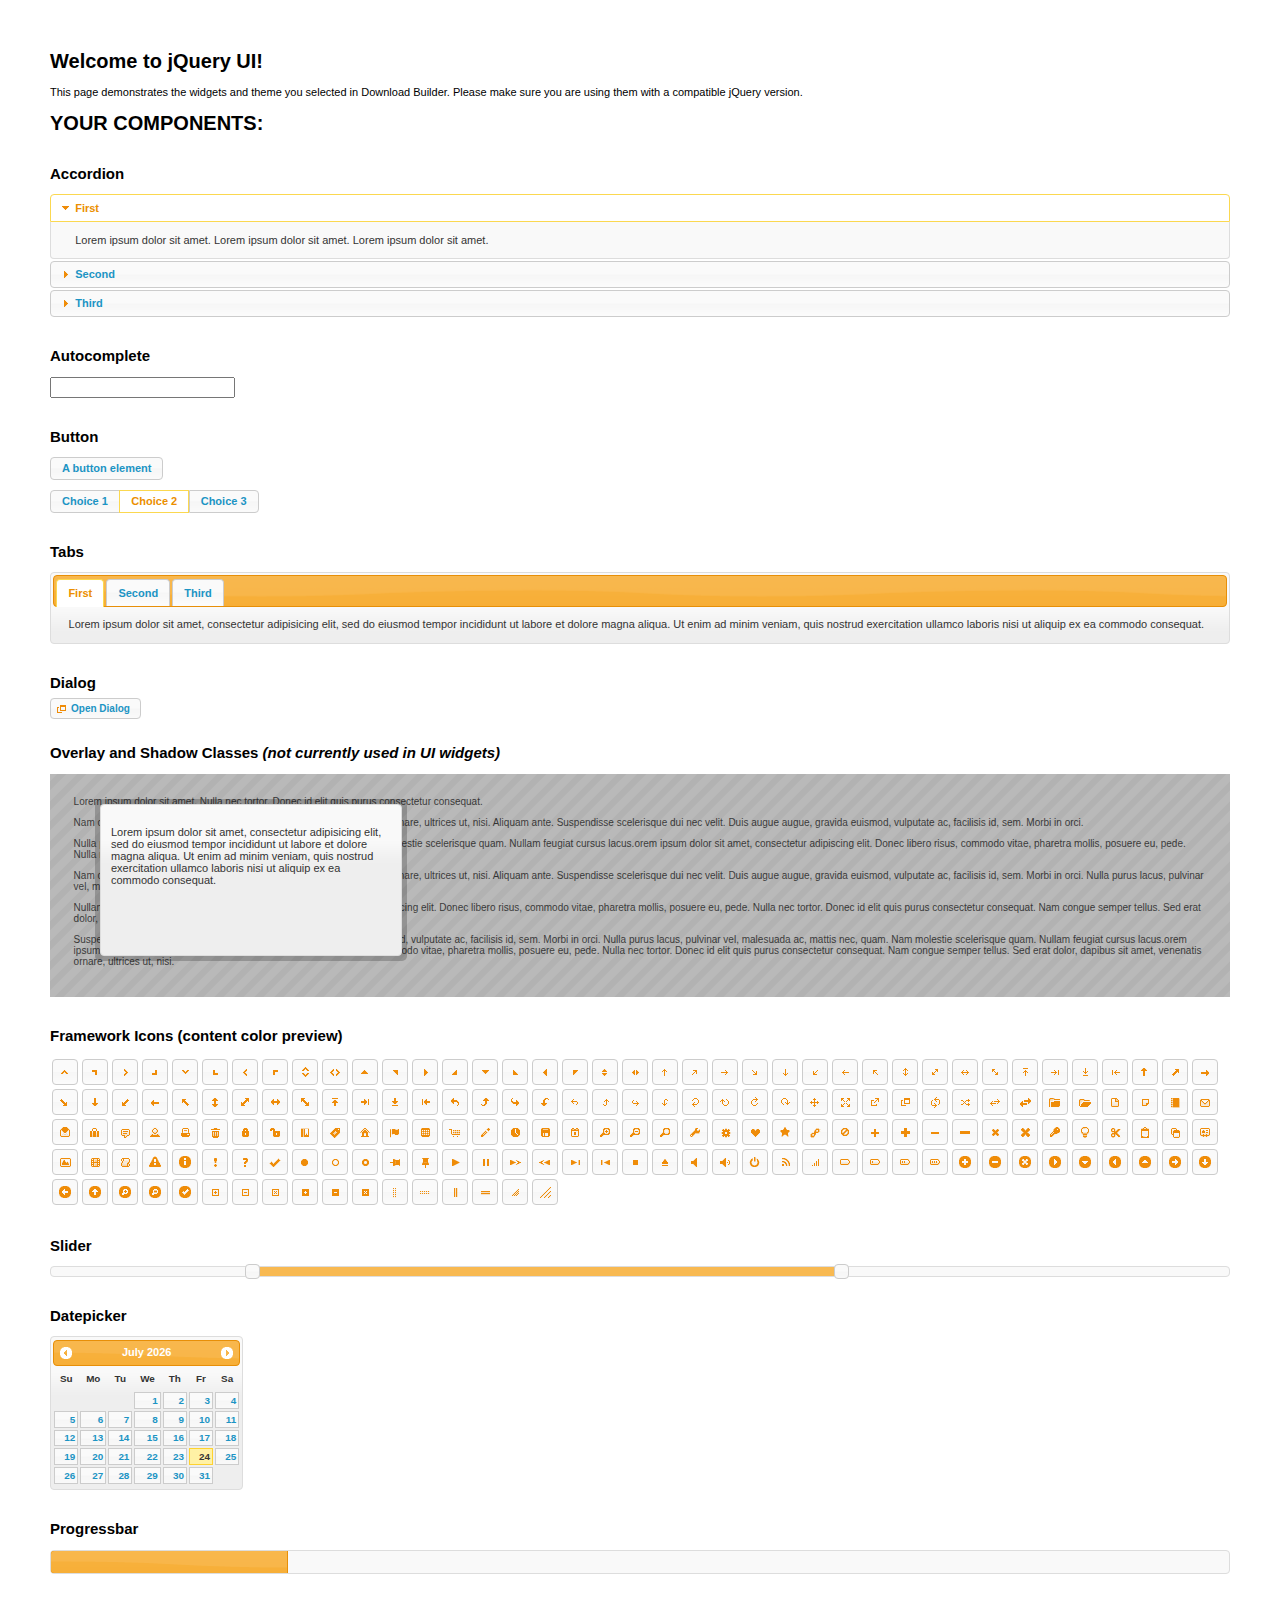
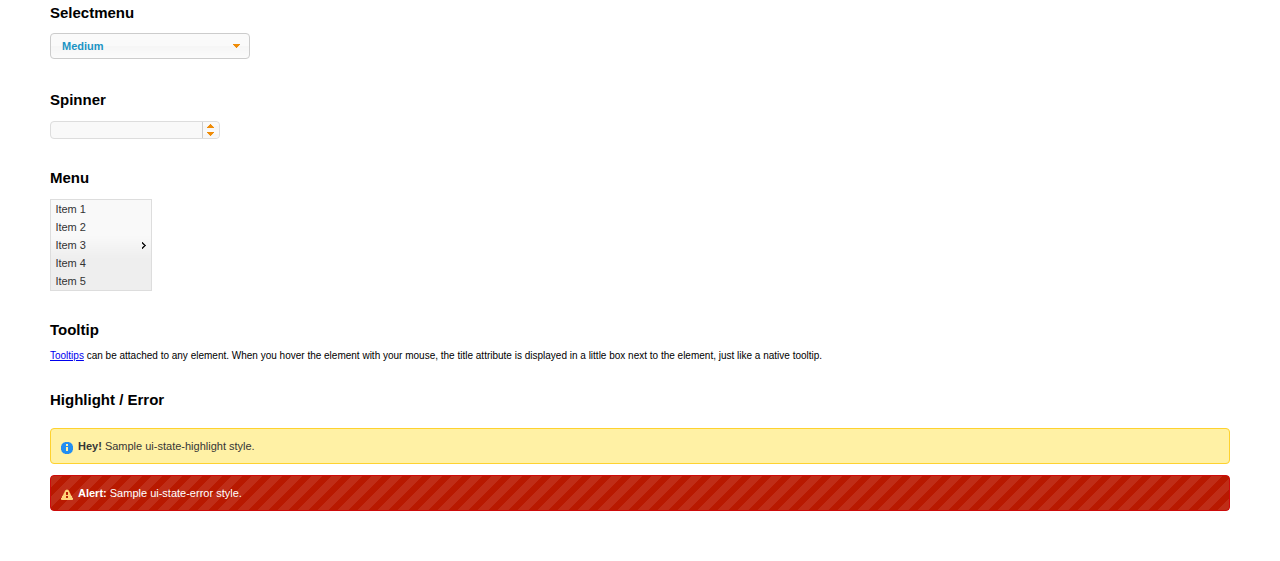
<file: plugins/jquery-ui-1.11.4/index.html>
<!doctype html>
<html lang="us">
<head>
	<meta charset="utf-8">
	<title>jQuery UI Example Page</title>
	<link href="jquery-ui.css" rel="stylesheet">
	<style>
	body{
		font: 62.5% "Trebuchet MS", sans-serif;
		margin: 50px;
	}
	.demoHeaders {
		margin-top: 2em;
	}
	#dialog-link {
		padding: .4em 1em .4em 20px;
		text-decoration: none;
		position: relative;
	}
	#dialog-link span.ui-icon {
		margin: 0 5px 0 0;
		position: absolute;
		left: .2em;
		top: 50%;
		margin-top: -8px;
	}
	#icons {
		margin: 0;
		padding: 0;
	}
	#icons li {
		margin: 2px;
		position: relative;
		padding: 4px 0;
		cursor: pointer;
		float: left;
		list-style: none;
	}
	#icons span.ui-icon {
		float: left;
		margin: 0 4px;
	}
	.fakewindowcontain .ui-widget-overlay {
		position: absolute;
	}
	select {
		width: 200px;
	}
	</style>
</head>
<body>

<h1>Welcome to jQuery UI!</h1>

<div class="ui-widget">
	<p>This page demonstrates the widgets and theme you selected in Download Builder. Please make sure you are using them with a compatible jQuery version.</p>
</div>

<h1>YOUR COMPONENTS:</h1>


<!-- Accordion -->
<h2 class="demoHeaders">Accordion</h2>
<div id="accordion">
	<h3>First</h3>
	<div>Lorem ipsum dolor sit amet. Lorem ipsum dolor sit amet. Lorem ipsum dolor sit amet.</div>
	<h3>Second</h3>
	<div>Phasellus mattis tincidunt nibh.</div>
	<h3>Third</h3>
	<div>Nam dui erat, auctor a, dignissim quis.</div>
</div>



<!-- Autocomplete -->
<h2 class="demoHeaders">Autocomplete</h2>
<div>
	<input id="autocomplete" title="type &quot;a&quot;">
</div>



<!-- Button -->
<h2 class="demoHeaders">Button</h2>
<button id="button">A button element</button>
<form style="margin-top: 1em;">
	<div id="radioset">
		<input type="radio" id="radio1" name="radio"><label for="radio1">Choice 1</label>
		<input type="radio" id="radio2" name="radio" checked="checked"><label for="radio2">Choice 2</label>
		<input type="radio" id="radio3" name="radio"><label for="radio3">Choice 3</label>
	</div>
</form>



<!-- Tabs -->
<h2 class="demoHeaders">Tabs</h2>
<div id="tabs">
	<ul>
		<li><a href="#tabs-1">First</a></li>
		<li><a href="#tabs-2">Second</a></li>
		<li><a href="#tabs-3">Third</a></li>
	</ul>
	<div id="tabs-1">Lorem ipsum dolor sit amet, consectetur adipisicing elit, sed do eiusmod tempor incididunt ut labore et dolore magna aliqua. Ut enim ad minim veniam, quis nostrud exercitation ullamco laboris nisi ut aliquip ex ea commodo consequat.</div>
	<div id="tabs-2">Phasellus mattis tincidunt nibh. Cras orci urna, blandit id, pretium vel, aliquet ornare, felis. Maecenas scelerisque sem non nisl. Fusce sed lorem in enim dictum bibendum.</div>
	<div id="tabs-3">Nam dui erat, auctor a, dignissim quis, sollicitudin eu, felis. Pellentesque nisi urna, interdum eget, sagittis et, consequat vestibulum, lacus. Mauris porttitor ullamcorper augue.</div>
</div>



<!-- Dialog NOTE: Dialog is not generated by UI in this demo so it can be visually styled in themeroller-->
<h2 class="demoHeaders">Dialog</h2>
<p><a href="#" id="dialog-link" class="ui-state-default ui-corner-all"><span class="ui-icon ui-icon-newwin"></span>Open Dialog</a></p>

<h2 class="demoHeaders">Overlay and Shadow Classes <em>(not currently used in UI widgets)</em></h2>
<div style="position: relative; width: 96%; height: 200px; padding:1% 2%; overflow:hidden;" class="fakewindowcontain">
	<p>Lorem ipsum dolor sit amet,  Nulla nec tortor. Donec id elit quis purus consectetur consequat. </p><p>Nam congue semper tellus. Sed erat dolor, dapibus sit amet, venenatis ornare, ultrices ut, nisi. Aliquam ante. Suspendisse scelerisque dui nec velit. Duis augue augue, gravida euismod, vulputate ac, facilisis id, sem. Morbi in orci. </p><p>Nulla purus lacus, pulvinar vel, malesuada ac, mattis nec, quam. Nam molestie scelerisque quam. Nullam feugiat cursus lacus.orem ipsum dolor sit amet, consectetur adipiscing elit. Donec libero risus, commodo vitae, pharetra mollis, posuere eu, pede. Nulla nec tortor. Donec id elit quis purus consectetur consequat. </p><p>Nam congue semper tellus. Sed erat dolor, dapibus sit amet, venenatis ornare, ultrices ut, nisi. Aliquam ante. Suspendisse scelerisque dui nec velit. Duis augue augue, gravida euismod, vulputate ac, facilisis id, sem. Morbi in orci. Nulla purus lacus, pulvinar vel, malesuada ac, mattis nec, quam. Nam molestie scelerisque quam. </p><p>Nullam feugiat cursus lacus.orem ipsum dolor sit amet, consectetur adipiscing elit. Donec libero risus, commodo vitae, pharetra mollis, posuere eu, pede. Nulla nec tortor. Donec id elit quis purus consectetur consequat. Nam congue semper tellus. Sed erat dolor, dapibus sit amet, venenatis ornare, ultrices ut, nisi. Aliquam ante. </p><p>Suspendisse scelerisque dui nec velit. Duis augue augue, gravida euismod, vulputate ac, facilisis id, sem. Morbi in orci. Nulla purus lacus, pulvinar vel, malesuada ac, mattis nec, quam. Nam molestie scelerisque quam. Nullam feugiat cursus lacus.orem ipsum dolor sit amet, consectetur adipiscing elit. Donec libero risus, commodo vitae, pharetra mollis, posuere eu, pede. Nulla nec tortor. Donec id elit quis purus consectetur consequat. Nam congue semper tellus. Sed erat dolor, dapibus sit amet, venenatis ornare, ultrices ut, nisi. </p>

	<!-- ui-dialog -->
	<div class="ui-overlay"><div class="ui-widget-overlay"></div><div class="ui-widget-shadow ui-corner-all" style="width: 302px; height: 152px; position: absolute; left: 50px; top: 30px;"></div></div>
	<div style="position: absolute; width: 280px; height: 130px;left: 50px; top: 30px; padding: 10px;" class="ui-widget ui-widget-content ui-corner-all">
		<div class="ui-dialog-content ui-widget-content" style="background: none; border: 0;">
			<p>Lorem ipsum dolor sit amet, consectetur adipisicing elit, sed do eiusmod tempor incididunt ut labore et dolore magna aliqua. Ut enim ad minim veniam, quis nostrud exercitation ullamco laboris nisi ut aliquip ex ea commodo consequat.</p>
		</div>
	</div>

</div>

<!-- ui-dialog -->
<div id="dialog" title="Dialog Title">
	<p>Lorem ipsum dolor sit amet, consectetur adipisicing elit, sed do eiusmod tempor incididunt ut labore et dolore magna aliqua. Ut enim ad minim veniam, quis nostrud exercitation ullamco laboris nisi ut aliquip ex ea commodo consequat.</p>
</div>



<h2 class="demoHeaders">Framework Icons (content color preview)</h2>
<ul id="icons" class="ui-widget ui-helper-clearfix">
	<li class="ui-state-default ui-corner-all" title=".ui-icon-carat-1-n"><span class="ui-icon ui-icon-carat-1-n"></span></li>
	<li class="ui-state-default ui-corner-all" title=".ui-icon-carat-1-ne"><span class="ui-icon ui-icon-carat-1-ne"></span></li>
	<li class="ui-state-default ui-corner-all" title=".ui-icon-carat-1-e"><span class="ui-icon ui-icon-carat-1-e"></span></li>
	<li class="ui-state-default ui-corner-all" title=".ui-icon-carat-1-se"><span class="ui-icon ui-icon-carat-1-se"></span></li>
	<li class="ui-state-default ui-corner-all" title=".ui-icon-carat-1-s"><span class="ui-icon ui-icon-carat-1-s"></span></li>
	<li class="ui-state-default ui-corner-all" title=".ui-icon-carat-1-sw"><span class="ui-icon ui-icon-carat-1-sw"></span></li>
	<li class="ui-state-default ui-corner-all" title=".ui-icon-carat-1-w"><span class="ui-icon ui-icon-carat-1-w"></span></li>
	<li class="ui-state-default ui-corner-all" title=".ui-icon-carat-1-nw"><span class="ui-icon ui-icon-carat-1-nw"></span></li>
	<li class="ui-state-default ui-corner-all" title=".ui-icon-carat-2-n-s"><span class="ui-icon ui-icon-carat-2-n-s"></span></li>
	<li class="ui-state-default ui-corner-all" title=".ui-icon-carat-2-e-w"><span class="ui-icon ui-icon-carat-2-e-w"></span></li>
	<li class="ui-state-default ui-corner-all" title=".ui-icon-triangle-1-n"><span class="ui-icon ui-icon-triangle-1-n"></span></li>
	<li class="ui-state-default ui-corner-all" title=".ui-icon-triangle-1-ne"><span class="ui-icon ui-icon-triangle-1-ne"></span></li>
	<li class="ui-state-default ui-corner-all" title=".ui-icon-triangle-1-e"><span class="ui-icon ui-icon-triangle-1-e"></span></li>
	<li class="ui-state-default ui-corner-all" title=".ui-icon-triangle-1-se"><span class="ui-icon ui-icon-triangle-1-se"></span></li>
	<li class="ui-state-default ui-corner-all" title=".ui-icon-triangle-1-s"><span class="ui-icon ui-icon-triangle-1-s"></span></li>
	<li class="ui-state-default ui-corner-all" title=".ui-icon-triangle-1-sw"><span class="ui-icon ui-icon-triangle-1-sw"></span></li>
	<li class="ui-state-default ui-corner-all" title=".ui-icon-triangle-1-w"><span class="ui-icon ui-icon-triangle-1-w"></span></li>
	<li class="ui-state-default ui-corner-all" title=".ui-icon-triangle-1-nw"><span class="ui-icon ui-icon-triangle-1-nw"></span></li>
	<li class="ui-state-default ui-corner-all" title=".ui-icon-triangle-2-n-s"><span class="ui-icon ui-icon-triangle-2-n-s"></span></li>
	<li class="ui-state-default ui-corner-all" title=".ui-icon-triangle-2-e-w"><span class="ui-icon ui-icon-triangle-2-e-w"></span></li>
	<li class="ui-state-default ui-corner-all" title=".ui-icon-arrow-1-n"><span class="ui-icon ui-icon-arrow-1-n"></span></li>
	<li class="ui-state-default ui-corner-all" title=".ui-icon-arrow-1-ne"><span class="ui-icon ui-icon-arrow-1-ne"></span></li>
	<li class="ui-state-default ui-corner-all" title=".ui-icon-arrow-1-e"><span class="ui-icon ui-icon-arrow-1-e"></span></li>
	<li class="ui-state-default ui-corner-all" title=".ui-icon-arrow-1-se"><span class="ui-icon ui-icon-arrow-1-se"></span></li>
	<li class="ui-state-default ui-corner-all" title=".ui-icon-arrow-1-s"><span class="ui-icon ui-icon-arrow-1-s"></span></li>
	<li class="ui-state-default ui-corner-all" title=".ui-icon-arrow-1-sw"><span class="ui-icon ui-icon-arrow-1-sw"></span></li>
	<li class="ui-state-default ui-corner-all" title=".ui-icon-arrow-1-w"><span class="ui-icon ui-icon-arrow-1-w"></span></li>
	<li class="ui-state-default ui-corner-all" title=".ui-icon-arrow-1-nw"><span class="ui-icon ui-icon-arrow-1-nw"></span></li>
	<li class="ui-state-default ui-corner-all" title=".ui-icon-arrow-2-n-s"><span class="ui-icon ui-icon-arrow-2-n-s"></span></li>
	<li class="ui-state-default ui-corner-all" title=".ui-icon-arrow-2-ne-sw"><span class="ui-icon ui-icon-arrow-2-ne-sw"></span></li>
	<li class="ui-state-default ui-corner-all" title=".ui-icon-arrow-2-e-w"><span class="ui-icon ui-icon-arrow-2-e-w"></span></li>
	<li class="ui-state-default ui-corner-all" title=".ui-icon-arrow-2-se-nw"><span class="ui-icon ui-icon-arrow-2-se-nw"></span></li>
	<li class="ui-state-default ui-corner-all" title=".ui-icon-arrowstop-1-n"><span class="ui-icon ui-icon-arrowstop-1-n"></span></li>
	<li class="ui-state-default ui-corner-all" title=".ui-icon-arrowstop-1-e"><span class="ui-icon ui-icon-arrowstop-1-e"></span></li>
	<li class="ui-state-default ui-corner-all" title=".ui-icon-arrowstop-1-s"><span class="ui-icon ui-icon-arrowstop-1-s"></span></li>
	<li class="ui-state-default ui-corner-all" title=".ui-icon-arrowstop-1-w"><span class="ui-icon ui-icon-arrowstop-1-w"></span></li>
	<li class="ui-state-default ui-corner-all" title=".ui-icon-arrowthick-1-n"><span class="ui-icon ui-icon-arrowthick-1-n"></span></li>
	<li class="ui-state-default ui-corner-all" title=".ui-icon-arrowthick-1-ne"><span class="ui-icon ui-icon-arrowthick-1-ne"></span></li>
	<li class="ui-state-default ui-corner-all" title=".ui-icon-arrowthick-1-e"><span class="ui-icon ui-icon-arrowthick-1-e"></span></li>
	<li class="ui-state-default ui-corner-all" title=".ui-icon-arrowthick-1-se"><span class="ui-icon ui-icon-arrowthick-1-se"></span></li>
	<li class="ui-state-default ui-corner-all" title=".ui-icon-arrowthick-1-s"><span class="ui-icon ui-icon-arrowthick-1-s"></span></li>
	<li class="ui-state-default ui-corner-all" title=".ui-icon-arrowthick-1-sw"><span class="ui-icon ui-icon-arrowthick-1-sw"></span></li>
	<li class="ui-state-default ui-corner-all" title=".ui-icon-arrowthick-1-w"><span class="ui-icon ui-icon-arrowthick-1-w"></span></li>
	<li class="ui-state-default ui-corner-all" title=".ui-icon-arrowthick-1-nw"><span class="ui-icon ui-icon-arrowthick-1-nw"></span></li>
	<li class="ui-state-default ui-corner-all" title=".ui-icon-arrowthick-2-n-s"><span class="ui-icon ui-icon-arrowthick-2-n-s"></span></li>
	<li class="ui-state-default ui-corner-all" title=".ui-icon-arrowthick-2-ne-sw"><span class="ui-icon ui-icon-arrowthick-2-ne-sw"></span></li>
	<li class="ui-state-default ui-corner-all" title=".ui-icon-arrowthick-2-e-w"><span class="ui-icon ui-icon-arrowthick-2-e-w"></span></li>
	<li class="ui-state-default ui-corner-all" title=".ui-icon-arrowthick-2-se-nw"><span class="ui-icon ui-icon-arrowthick-2-se-nw"></span></li>
	<li class="ui-state-default ui-corner-all" title=".ui-icon-arrowthickstop-1-n"><span class="ui-icon ui-icon-arrowthickstop-1-n"></span></li>
	<li class="ui-state-default ui-corner-all" title=".ui-icon-arrowthickstop-1-e"><span class="ui-icon ui-icon-arrowthickstop-1-e"></span></li>
	<li class="ui-state-default ui-corner-all" title=".ui-icon-arrowthickstop-1-s"><span class="ui-icon ui-icon-arrowthickstop-1-s"></span></li>
	<li class="ui-state-default ui-corner-all" title=".ui-icon-arrowthickstop-1-w"><span class="ui-icon ui-icon-arrowthickstop-1-w"></span></li>
	<li class="ui-state-default ui-corner-all" title=".ui-icon-arrowreturnthick-1-w"><span class="ui-icon ui-icon-arrowreturnthick-1-w"></span></li>
	<li class="ui-state-default ui-corner-all" title=".ui-icon-arrowreturnthick-1-n"><span class="ui-icon ui-icon-arrowreturnthick-1-n"></span></li>
	<li class="ui-state-default ui-corner-all" title=".ui-icon-arrowreturnthick-1-e"><span class="ui-icon ui-icon-arrowreturnthick-1-e"></span></li>
	<li class="ui-state-default ui-corner-all" title=".ui-icon-arrowreturnthick-1-s"><span class="ui-icon ui-icon-arrowreturnthick-1-s"></span></li>
	<li class="ui-state-default ui-corner-all" title=".ui-icon-arrowreturn-1-w"><span class="ui-icon ui-icon-arrowreturn-1-w"></span></li>
	<li class="ui-state-default ui-corner-all" title=".ui-icon-arrowreturn-1-n"><span class="ui-icon ui-icon-arrowreturn-1-n"></span></li>
	<li class="ui-state-default ui-corner-all" title=".ui-icon-arrowreturn-1-e"><span class="ui-icon ui-icon-arrowreturn-1-e"></span></li>
	<li class="ui-state-default ui-corner-all" title=".ui-icon-arrowreturn-1-s"><span class="ui-icon ui-icon-arrowreturn-1-s"></span></li>
	<li class="ui-state-default ui-corner-all" title=".ui-icon-arrowrefresh-1-w"><span class="ui-icon ui-icon-arrowrefresh-1-w"></span></li>
	<li class="ui-state-default ui-corner-all" title=".ui-icon-arrowrefresh-1-n"><span class="ui-icon ui-icon-arrowrefresh-1-n"></span></li>
	<li class="ui-state-default ui-corner-all" title=".ui-icon-arrowrefresh-1-e"><span class="ui-icon ui-icon-arrowrefresh-1-e"></span></li>
	<li class="ui-state-default ui-corner-all" title=".ui-icon-arrowrefresh-1-s"><span class="ui-icon ui-icon-arrowrefresh-1-s"></span></li>
	<li class="ui-state-default ui-corner-all" title=".ui-icon-arrow-4"><span class="ui-icon ui-icon-arrow-4"></span></li>
	<li class="ui-state-default ui-corner-all" title=".ui-icon-arrow-4-diag"><span class="ui-icon ui-icon-arrow-4-diag"></span></li>
	<li class="ui-state-default ui-corner-all" title=".ui-icon-extlink"><span class="ui-icon ui-icon-extlink"></span></li>
	<li class="ui-state-default ui-corner-all" title=".ui-icon-newwin"><span class="ui-icon ui-icon-newwin"></span></li>
	<li class="ui-state-default ui-corner-all" title=".ui-icon-refresh"><span class="ui-icon ui-icon-refresh"></span></li>
	<li class="ui-state-default ui-corner-all" title=".ui-icon-shuffle"><span class="ui-icon ui-icon-shuffle"></span></li>
	<li class="ui-state-default ui-corner-all" title=".ui-icon-transfer-e-w"><span class="ui-icon ui-icon-transfer-e-w"></span></li>
	<li class="ui-state-default ui-corner-all" title=".ui-icon-transferthick-e-w"><span class="ui-icon ui-icon-transferthick-e-w"></span></li>
	<li class="ui-state-default ui-corner-all" title=".ui-icon-folder-collapsed"><span class="ui-icon ui-icon-folder-collapsed"></span></li>
	<li class="ui-state-default ui-corner-all" title=".ui-icon-folder-open"><span class="ui-icon ui-icon-folder-open"></span></li>
	<li class="ui-state-default ui-corner-all" title=".ui-icon-document"><span class="ui-icon ui-icon-document"></span></li>
	<li class="ui-state-default ui-corner-all" title=".ui-icon-document-b"><span class="ui-icon ui-icon-document-b"></span></li>
	<li class="ui-state-default ui-corner-all" title=".ui-icon-note"><span class="ui-icon ui-icon-note"></span></li>
	<li class="ui-state-default ui-corner-all" title=".ui-icon-mail-closed"><span class="ui-icon ui-icon-mail-closed"></span></li>
	<li class="ui-state-default ui-corner-all" title=".ui-icon-mail-open"><span class="ui-icon ui-icon-mail-open"></span></li>
	<li class="ui-state-default ui-corner-all" title=".ui-icon-suitcase"><span class="ui-icon ui-icon-suitcase"></span></li>
	<li class="ui-state-default ui-corner-all" title=".ui-icon-comment"><span class="ui-icon ui-icon-comment"></span></li>
	<li class="ui-state-default ui-corner-all" title=".ui-icon-person"><span class="ui-icon ui-icon-person"></span></li>
	<li class="ui-state-default ui-corner-all" title=".ui-icon-print"><span class="ui-icon ui-icon-print"></span></li>
	<li class="ui-state-default ui-corner-all" title=".ui-icon-trash"><span class="ui-icon ui-icon-trash"></span></li>
	<li class="ui-state-default ui-corner-all" title=".ui-icon-locked"><span class="ui-icon ui-icon-locked"></span></li>
	<li class="ui-state-default ui-corner-all" title=".ui-icon-unlocked"><span class="ui-icon ui-icon-unlocked"></span></li>
	<li class="ui-state-default ui-corner-all" title=".ui-icon-bookmark"><span class="ui-icon ui-icon-bookmark"></span></li>
	<li class="ui-state-default ui-corner-all" title=".ui-icon-tag"><span class="ui-icon ui-icon-tag"></span></li>
	<li class="ui-state-default ui-corner-all" title=".ui-icon-home"><span class="ui-icon ui-icon-home"></span></li>
	<li class="ui-state-default ui-corner-all" title=".ui-icon-flag"><span class="ui-icon ui-icon-flag"></span></li>
	<li class="ui-state-default ui-corner-all" title=".ui-icon-calculator"><span class="ui-icon ui-icon-calculator"></span></li>
	<li class="ui-state-default ui-corner-all" title=".ui-icon-cart"><span class="ui-icon ui-icon-cart"></span></li>
	<li class="ui-state-default ui-corner-all" title=".ui-icon-pencil"><span class="ui-icon ui-icon-pencil"></span></li>
	<li class="ui-state-default ui-corner-all" title=".ui-icon-clock"><span class="ui-icon ui-icon-clock"></span></li>
	<li class="ui-state-default ui-corner-all" title=".ui-icon-disk"><span class="ui-icon ui-icon-disk"></span></li>
	<li class="ui-state-default ui-corner-all" title=".ui-icon-calendar"><span class="ui-icon ui-icon-calendar"></span></li>
	<li class="ui-state-default ui-corner-all" title=".ui-icon-zoomin"><span class="ui-icon ui-icon-zoomin"></span></li>
	<li class="ui-state-default ui-corner-all" title=".ui-icon-zoomout"><span class="ui-icon ui-icon-zoomout"></span></li>
	<li class="ui-state-default ui-corner-all" title=".ui-icon-search"><span class="ui-icon ui-icon-search"></span></li>
	<li class="ui-state-default ui-corner-all" title=".ui-icon-wrench"><span class="ui-icon ui-icon-wrench"></span></li>
	<li class="ui-state-default ui-corner-all" title=".ui-icon-gear"><span class="ui-icon ui-icon-gear"></span></li>
	<li class="ui-state-default ui-corner-all" title=".ui-icon-heart"><span class="ui-icon ui-icon-heart"></span></li>
	<li class="ui-state-default ui-corner-all" title=".ui-icon-star"><span class="ui-icon ui-icon-star"></span></li>
	<li class="ui-state-default ui-corner-all" title=".ui-icon-link"><span class="ui-icon ui-icon-link"></span></li>
	<li class="ui-state-default ui-corner-all" title=".ui-icon-cancel"><span class="ui-icon ui-icon-cancel"></span></li>
	<li class="ui-state-default ui-corner-all" title=".ui-icon-plus"><span class="ui-icon ui-icon-plus"></span></li>
	<li class="ui-state-default ui-corner-all" title=".ui-icon-plusthick"><span class="ui-icon ui-icon-plusthick"></span></li>
	<li class="ui-state-default ui-corner-all" title=".ui-icon-minus"><span class="ui-icon ui-icon-minus"></span></li>
	<li class="ui-state-default ui-corner-all" title=".ui-icon-minusthick"><span class="ui-icon ui-icon-minusthick"></span></li>
	<li class="ui-state-default ui-corner-all" title=".ui-icon-close"><span class="ui-icon ui-icon-close"></span></li>
	<li class="ui-state-default ui-corner-all" title=".ui-icon-closethick"><span class="ui-icon ui-icon-closethick"></span></li>
	<li class="ui-state-default ui-corner-all" title=".ui-icon-key"><span class="ui-icon ui-icon-key"></span></li>
	<li class="ui-state-default ui-corner-all" title=".ui-icon-lightbulb"><span class="ui-icon ui-icon-lightbulb"></span></li>
	<li class="ui-state-default ui-corner-all" title=".ui-icon-scissors"><span class="ui-icon ui-icon-scissors"></span></li>
	<li class="ui-state-default ui-corner-all" title=".ui-icon-clipboard"><span class="ui-icon ui-icon-clipboard"></span></li>
	<li class="ui-state-default ui-corner-all" title=".ui-icon-copy"><span class="ui-icon ui-icon-copy"></span></li>
	<li class="ui-state-default ui-corner-all" title=".ui-icon-contact"><span class="ui-icon ui-icon-contact"></span></li>
	<li class="ui-state-default ui-corner-all" title=".ui-icon-image"><span class="ui-icon ui-icon-image"></span></li>
	<li class="ui-state-default ui-corner-all" title=".ui-icon-video"><span class="ui-icon ui-icon-video"></span></li>
	<li class="ui-state-default ui-corner-all" title=".ui-icon-script"><span class="ui-icon ui-icon-script"></span></li>
	<li class="ui-state-default ui-corner-all" title=".ui-icon-alert"><span class="ui-icon ui-icon-alert"></span></li>
	<li class="ui-state-default ui-corner-all" title=".ui-icon-info"><span class="ui-icon ui-icon-info"></span></li>
	<li class="ui-state-default ui-corner-all" title=".ui-icon-notice"><span class="ui-icon ui-icon-notice"></span></li>
	<li class="ui-state-default ui-corner-all" title=".ui-icon-help"><span class="ui-icon ui-icon-help"></span></li>
	<li class="ui-state-default ui-corner-all" title=".ui-icon-check"><span class="ui-icon ui-icon-check"></span></li>
	<li class="ui-state-default ui-corner-all" title=".ui-icon-bullet"><span class="ui-icon ui-icon-bullet"></span></li>
	<li class="ui-state-default ui-corner-all" title=".ui-icon-radio-off"><span class="ui-icon ui-icon-radio-off"></span></li>
	<li class="ui-state-default ui-corner-all" title=".ui-icon-radio-on"><span class="ui-icon ui-icon-radio-on"></span></li>
	<li class="ui-state-default ui-corner-all" title=".ui-icon-pin-w"><span class="ui-icon ui-icon-pin-w"></span></li>
	<li class="ui-state-default ui-corner-all" title=".ui-icon-pin-s"><span class="ui-icon ui-icon-pin-s"></span></li>
	<li class="ui-state-default ui-corner-all" title=".ui-icon-play"><span class="ui-icon ui-icon-play"></span></li>
	<li class="ui-state-default ui-corner-all" title=".ui-icon-pause"><span class="ui-icon ui-icon-pause"></span></li>
	<li class="ui-state-default ui-corner-all" title=".ui-icon-seek-next"><span class="ui-icon ui-icon-seek-next"></span></li>
	<li class="ui-state-default ui-corner-all" title=".ui-icon-seek-prev"><span class="ui-icon ui-icon-seek-prev"></span></li>
	<li class="ui-state-default ui-corner-all" title=".ui-icon-seek-end"><span class="ui-icon ui-icon-seek-end"></span></li>
	<li class="ui-state-default ui-corner-all" title=".ui-icon-seek-first"><span class="ui-icon ui-icon-seek-first"></span></li>
	<li class="ui-state-default ui-corner-all" title=".ui-icon-stop"><span class="ui-icon ui-icon-stop"></span></li>
	<li class="ui-state-default ui-corner-all" title=".ui-icon-eject"><span class="ui-icon ui-icon-eject"></span></li>
	<li class="ui-state-default ui-corner-all" title=".ui-icon-volume-off"><span class="ui-icon ui-icon-volume-off"></span></li>
	<li class="ui-state-default ui-corner-all" title=".ui-icon-volume-on"><span class="ui-icon ui-icon-volume-on"></span></li>
	<li class="ui-state-default ui-corner-all" title=".ui-icon-power"><span class="ui-icon ui-icon-power"></span></li>
	<li class="ui-state-default ui-corner-all" title=".ui-icon-signal-diag"><span class="ui-icon ui-icon-signal-diag"></span></li>
	<li class="ui-state-default ui-corner-all" title=".ui-icon-signal"><span class="ui-icon ui-icon-signal"></span></li>
	<li class="ui-state-default ui-corner-all" title=".ui-icon-battery-0"><span class="ui-icon ui-icon-battery-0"></span></li>
	<li class="ui-state-default ui-corner-all" title=".ui-icon-battery-1"><span class="ui-icon ui-icon-battery-1"></span></li>
	<li class="ui-state-default ui-corner-all" title=".ui-icon-battery-2"><span class="ui-icon ui-icon-battery-2"></span></li>
	<li class="ui-state-default ui-corner-all" title=".ui-icon-battery-3"><span class="ui-icon ui-icon-battery-3"></span></li>
	<li class="ui-state-default ui-corner-all" title=".ui-icon-circle-plus"><span class="ui-icon ui-icon-circle-plus"></span></li>
	<li class="ui-state-default ui-corner-all" title=".ui-icon-circle-minus"><span class="ui-icon ui-icon-circle-minus"></span></li>
	<li class="ui-state-default ui-corner-all" title=".ui-icon-circle-close"><span class="ui-icon ui-icon-circle-close"></span></li>
	<li class="ui-state-default ui-corner-all" title=".ui-icon-circle-triangle-e"><span class="ui-icon ui-icon-circle-triangle-e"></span></li>
	<li class="ui-state-default ui-corner-all" title=".ui-icon-circle-triangle-s"><span class="ui-icon ui-icon-circle-triangle-s"></span></li>
	<li class="ui-state-default ui-corner-all" title=".ui-icon-circle-triangle-w"><span class="ui-icon ui-icon-circle-triangle-w"></span></li>
	<li class="ui-state-default ui-corner-all" title=".ui-icon-circle-triangle-n"><span class="ui-icon ui-icon-circle-triangle-n"></span></li>
	<li class="ui-state-default ui-corner-all" title=".ui-icon-circle-arrow-e"><span class="ui-icon ui-icon-circle-arrow-e"></span></li>
	<li class="ui-state-default ui-corner-all" title=".ui-icon-circle-arrow-s"><span class="ui-icon ui-icon-circle-arrow-s"></span></li>
	<li class="ui-state-default ui-corner-all" title=".ui-icon-circle-arrow-w"><span class="ui-icon ui-icon-circle-arrow-w"></span></li>
	<li class="ui-state-default ui-corner-all" title=".ui-icon-circle-arrow-n"><span class="ui-icon ui-icon-circle-arrow-n"></span></li>
	<li class="ui-state-default ui-corner-all" title=".ui-icon-circle-zoomin"><span class="ui-icon ui-icon-circle-zoomin"></span></li>
	<li class="ui-state-default ui-corner-all" title=".ui-icon-circle-zoomout"><span class="ui-icon ui-icon-circle-zoomout"></span></li>
	<li class="ui-state-default ui-corner-all" title=".ui-icon-circle-check"><span class="ui-icon ui-icon-circle-check"></span></li>
	<li class="ui-state-default ui-corner-all" title=".ui-icon-circlesmall-plus"><span class="ui-icon ui-icon-circlesmall-plus"></span></li>
	<li class="ui-state-default ui-corner-all" title=".ui-icon-circlesmall-minus"><span class="ui-icon ui-icon-circlesmall-minus"></span></li>
	<li class="ui-state-default ui-corner-all" title=".ui-icon-circlesmall-close"><span class="ui-icon ui-icon-circlesmall-close"></span></li>
	<li class="ui-state-default ui-corner-all" title=".ui-icon-squaresmall-plus"><span class="ui-icon ui-icon-squaresmall-plus"></span></li>
	<li class="ui-state-default ui-corner-all" title=".ui-icon-squaresmall-minus"><span class="ui-icon ui-icon-squaresmall-minus"></span></li>
	<li class="ui-state-default ui-corner-all" title=".ui-icon-squaresmall-close"><span class="ui-icon ui-icon-squaresmall-close"></span></li>
	<li class="ui-state-default ui-corner-all" title=".ui-icon-grip-dotted-vertical"><span class="ui-icon ui-icon-grip-dotted-vertical"></span></li>
	<li class="ui-state-default ui-corner-all" title=".ui-icon-grip-dotted-horizontal"><span class="ui-icon ui-icon-grip-dotted-horizontal"></span></li>
	<li class="ui-state-default ui-corner-all" title=".ui-icon-grip-solid-vertical"><span class="ui-icon ui-icon-grip-solid-vertical"></span></li>
	<li class="ui-state-default ui-corner-all" title=".ui-icon-grip-solid-horizontal"><span class="ui-icon ui-icon-grip-solid-horizontal"></span></li>
	<li class="ui-state-default ui-corner-all" title=".ui-icon-gripsmall-diagonal-se"><span class="ui-icon ui-icon-gripsmall-diagonal-se"></span></li>
	<li class="ui-state-default ui-corner-all" title=".ui-icon-grip-diagonal-se"><span class="ui-icon ui-icon-grip-diagonal-se"></span></li>
</ul>


<!-- Slider -->
<h2 class="demoHeaders">Slider</h2>
<div id="slider"></div>



<!-- Datepicker -->
<h2 class="demoHeaders">Datepicker</h2>
<div id="datepicker"></div>



<!-- Progressbar -->
<h2 class="demoHeaders">Progressbar</h2>
<div id="progressbar"></div>



<!-- Progressbar -->
<h2 class="demoHeaders">Selectmenu</h2>
<select id="selectmenu">
	<option>Slower</option>
	<option>Slow</option>
	<option selected="selected">Medium</option>
	<option>Fast</option>
	<option>Faster</option>
</select>



<!-- Spinner -->
<h2 class="demoHeaders">Spinner</h2>
<input id="spinner">



<!-- Menu -->
<h2 class="demoHeaders">Menu</h2>
<ul style="width:100px;" id="menu">
	<li>Item 1</li>
	<li>Item 2</li>
	<li>Item 3
		<ul>
			<li>Item 3-1</li>
			<li>Item 3-2</li>
			<li>Item 3-3</li>
			<li>Item 3-4</li>
			<li>Item 3-5</li>
		</ul>
	</li>
	<li>Item 4</li>
	<li>Item 5</li>
</ul>



<!-- Tooltip -->
<h2 class="demoHeaders">Tooltip</h2>
<p id="tooltip">
	<a href="#" title="That&apos;s what this widget is">Tooltips</a> can be attached to any element. When you hover
the element with your mouse, the title attribute is displayed in a little box next to the element, just like a native tooltip.
</p>


<!-- Highlight / Error -->
<h2 class="demoHeaders">Highlight / Error</h2>
<div class="ui-widget">
	<div class="ui-state-highlight ui-corner-all" style="margin-top: 20px; padding: 0 .7em;">
		<p><span class="ui-icon ui-icon-info" style="float: left; margin-right: .3em;"></span>
		<strong>Hey!</strong> Sample ui-state-highlight style.</p>
	</div>
</div>
<br>
<div class="ui-widget">
	<div class="ui-state-error ui-corner-all" style="padding: 0 .7em;">
		<p><span class="ui-icon ui-icon-alert" style="float: left; margin-right: .3em;"></span>
		<strong>Alert:</strong> Sample ui-state-error style.</p>
	</div>
</div>

<script src="external/jquery/jquery.js"></script>
<script src="jquery-ui.js"></script>
<script>

$( "#accordion" ).accordion();



var availableTags = [
	"ActionScript",
	"AppleScript",
	"Asp",
	"BASIC",
	"C",
	"C++",
	"Clojure",
	"COBOL",
	"ColdFusion",
	"Erlang",
	"Fortran",
	"Groovy",
	"Haskell",
	"Java",
	"JavaScript",
	"Lisp",
	"Perl",
	"PHP",
	"Python",
	"Ruby",
	"Scala",
	"Scheme"
];
$( "#autocomplete" ).autocomplete({
	source: availableTags
});



$( "#button" ).button();
$( "#radioset" ).buttonset();



$( "#tabs" ).tabs();



$( "#dialog" ).dialog({
	autoOpen: false,
	width: 400,
	buttons: [
		{
			text: "Ok",
			click: function() {
				$( this ).dialog( "close" );
			}
		},
		{
			text: "Cancel",
			click: function() {
				$( this ).dialog( "close" );
			}
		}
	]
});

// Link to open the dialog
$( "#dialog-link" ).click(function( event ) {
	$( "#dialog" ).dialog( "open" );
	event.preventDefault();
});



$( "#datepicker" ).datepicker({
	inline: true
});



$( "#slider" ).slider({
	range: true,
	values: [ 17, 67 ]
});



$( "#progressbar" ).progressbar({
	value: 20
});



$( "#spinner" ).spinner();



$( "#menu" ).menu();



$( "#tooltip" ).tooltip();



$( "#selectmenu" ).selectmenu();


// Hover states on the static widgets
$( "#dialog-link, #icons li" ).hover(
	function() {
		$( this ).addClass( "ui-state-hover" );
	},
	function() {
		$( this ).removeClass( "ui-state-hover" );
	}
);
</script>
</body>
</html>
</file>
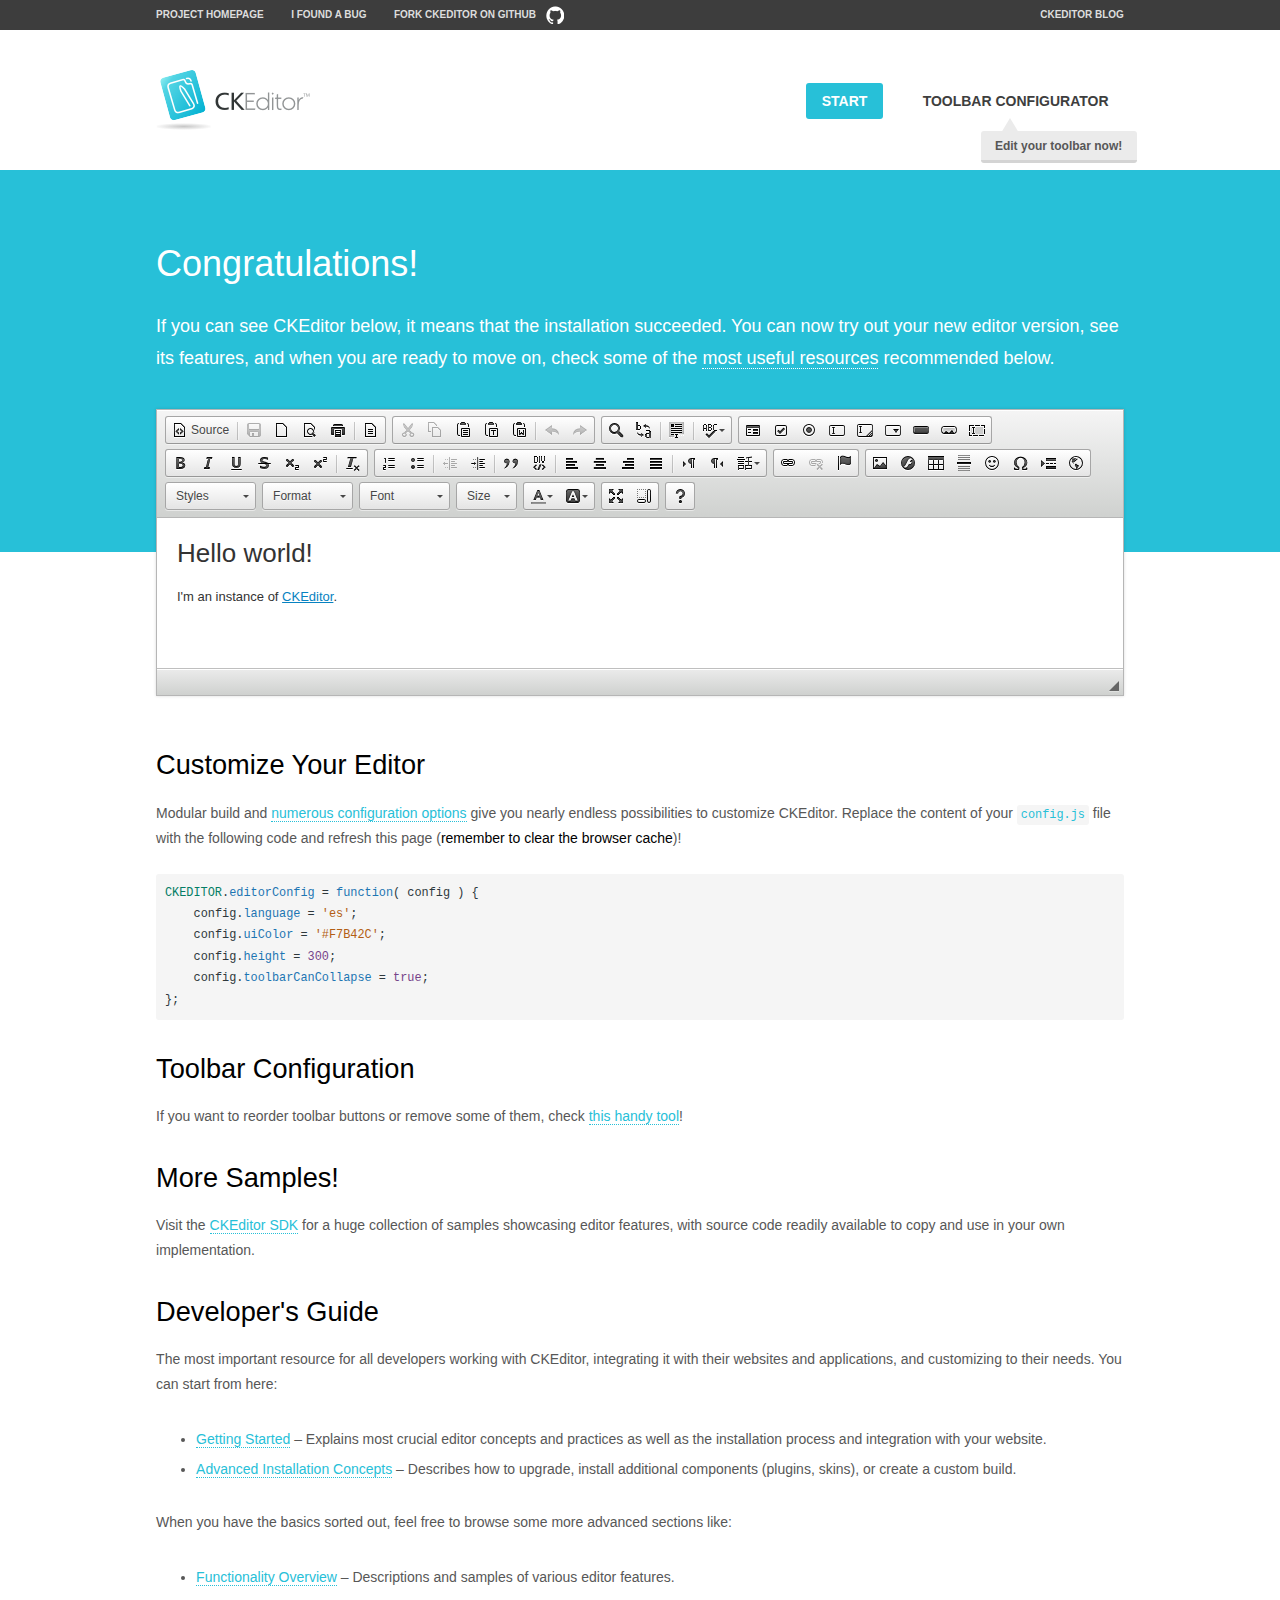
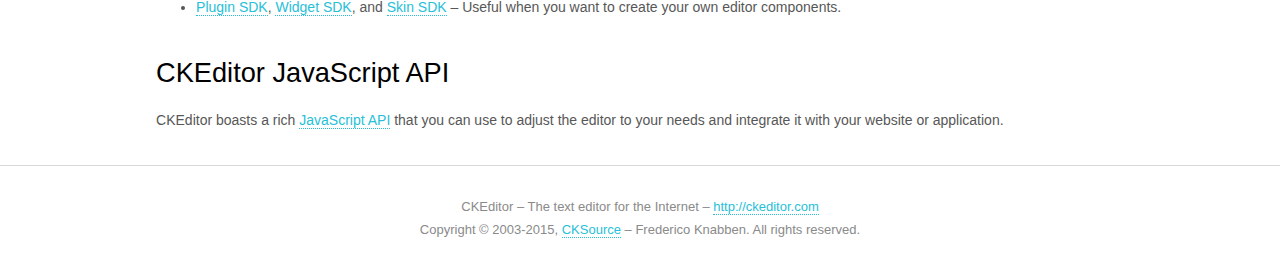
<file: plugins/ckeditor-4.5.6/samples/index.html>
<!DOCTYPE html>
<!--
Copyright (c) 2003-2015, CKSource - Frederico Knabben. All rights reserved.
For licensing, see LICENSE.md or http://ckeditor.com/license
-->
<html>
<head>
	<meta charset="utf-8">
	<title>CKEditor Sample</title>
	<script src="../ckeditor.js"></script>
	<script src="js/sample.js"></script>
	<link rel="stylesheet" href="css/samples.css">
	<link rel="stylesheet" href="toolbarconfigurator/lib/codemirror/neo.css">
</head>
<body id="main">

<nav class="navigation-a">
	<div class="grid-container">
		<ul class="navigation-a-left grid-width-70">
			<li><a href="http://ckeditor.com">Project Homepage</a></li>
			<li><a href="http://dev.ckeditor.com/">I found a bug</a></li>
			<li><a href="http://github.com/ckeditor/ckeditor-dev" class="icon-pos-right icon-navigation-a-github">Fork CKEditor on GitHub</a></li>
		</ul>
		<ul class="navigation-a-right grid-width-30">
			<li><a href="http://ckeditor.com/blog-list">CKEditor Blog</a></li>
		</ul>
	</div>
</nav>

<header class="header-a">
	<div class="grid-container">
		<h1 class="header-a-logo grid-width-30">
			<a href="index.html"><img src="img/logo.png" alt="CKEditor Sample"></a>
		</h1>

		<nav class="navigation-b grid-width-70">
			<ul>
				<li><a href="index.html" class="button-a button-a-background">Start</a></li>
				<li><a href="toolbarconfigurator/index.html" class="button-a">Toolbar configurator <span class="balloon-a balloon-a-nw">Edit your toolbar now!</span></a></li>
			</ul>
		</nav>
	</div>
</header>

<main>
	<div class="adjoined-top">
		<div class="grid-container">
			<div class="content grid-width-100">
				<h1>Congratulations!</h1>
				<p>
					If you can see CKEditor below, it means that the installation succeeded.
					You can now try out your new editor version, see its features, and when you are ready to move on, check some of the <a href="#sample-customize">most useful resources</a> recommended below.
				</p>
			</div>
		</div>
	</div>
	<div class="adjoined-bottom">
		<div class="grid-container">
			<div class="grid-width-100">
				<div id="editor">
					<h1>Hello world!</h1>
					<p>I'm an instance of <a href="http://ckeditor.com">CKEditor</a>.</p>
				</div>
			</div>
		</div>
	</div>

	<div class="grid-container">
		<div class="content grid-width-100">
			<section id="sample-customize">
				<h2>Customize Your Editor</h2>
				<p>Modular build and <a href="http://docs.ckeditor.com/#!/guide/dev_configuration">numerous configuration options</a> give you nearly endless possibilities to customize CKEditor. Replace the content of your <code><a href="../config.js">config.js</a></code> file with the following code and refresh this page (<strong>remember to clear the browser cache</strong>)!</p>
		<pre class="cm-s-neo CodeMirror"><code><span style="padding-right: 0.1px;"><span class="cm-variable">CKEDITOR</span>.<span class="cm-property">editorConfig</span> <span class="cm-operator">=</span> <span class="cm-keyword">function</span>( <span class="cm-def">config</span> ) {</span>
<span style="padding-right: 0.1px;"><span class="cm-tab">	</span><span class="cm-variable-2">config</span>.<span class="cm-property">language</span> <span class="cm-operator">=</span> <span class="cm-string">'es'</span>;</span>
<span style="padding-right: 0.1px;"><span class="cm-tab">	</span><span class="cm-variable-2">config</span>.<span class="cm-property">uiColor</span> <span class="cm-operator">=</span> <span class="cm-string">'#F7B42C'</span>;</span>
<span style="padding-right: 0.1px;"><span class="cm-tab">	</span><span class="cm-variable-2">config</span>.<span class="cm-property">height</span> <span class="cm-operator">=</span> <span class="cm-number">300</span>;</span>
<span style="padding-right: 0.1px;"><span class="cm-tab">	</span><span class="cm-variable-2">config</span>.<span class="cm-property">toolbarCanCollapse</span> <span class="cm-operator">=</span> <span class="cm-atom">true</span>;</span>
<span style="padding-right: 0.1px;">};</span></code></pre>
			</section>

			<section>
				<h2>Toolbar Configuration</h2>
				<p>If you want to reorder toolbar buttons or remove some of them, check <a href="toolbarconfigurator/index.html">this handy tool</a>!</p>
			</section>

			<section>
				<h2>More Samples!</h2>
				<p>Visit the <a href="http://sdk.ckeditor.com">CKEditor SDK</a> for a huge collection of samples showcasing editor features, with source code readily available to copy and use in your own implementation.</p>
			</section>

			<section>
				<h2>Developer's Guide</h2>
				<p>The most important resource for all developers working with CKEditor, integrating it with their websites and applications, and customizing to their needs. You can start from here:</p>
				<ul>
					<li><a href="http://docs.ckeditor.com/#!/guide/dev_installation">Getting Started</a> &ndash; Explains most crucial editor concepts and practices as well as the installation process and integration with your website.</li>
					<li><a href="http://docs.ckeditor.com/#!/guide/dev_advanced_installation">Advanced Installation Concepts</a> &ndash; Describes how to upgrade, install additional components (plugins, skins), or create a custom build.</li>
				</ul>
					<p>When you have the basics sorted out, feel free to browse some more advanced sections like:</p>
				<ul>
					<li><a href="http://docs.ckeditor.com/#!/guide/dev_features">Functionality Overview</a> &ndash; Descriptions and samples of various editor features.</li>
					<li><a href="http://docs.ckeditor.com/#!/guide/plugin_sdk_intro">Plugin SDK</a>, <a href="http://docs.ckeditor.com/#!/guide/widget_sdk_intro">Widget SDK</a>, and <a href="http://docs.ckeditor.com/#!/guide/skin_sdk_intro">Skin SDK</a> &ndash; Useful when you want to create your own editor components.</li>
				</ul>
			</section>

			<section>
				<h2>CKEditor JavaScript API</h2>
				<p>CKEditor boasts a rich <a href="http://docs.ckeditor.com/#!/api">JavaScript API</a> that you can use to adjust the editor to your needs and integrate it with your website or application.</p>
			</section>
		</div>
	</div>
</main>

<footer class="footer-a grid-container">
	<div class="grid-container">
		<p class="grid-width-100">
			CKEditor &ndash; The text editor for the Internet &ndash; <a class="samples" href="http://ckeditor.com/">http://ckeditor.com</a>
		</p>
		<p class="grid-width-100" id="copy">
			Copyright &copy; 2003-2015, <a class="samples" href="http://cksource.com/">CKSource</a> &ndash; Frederico Knabben. All rights reserved.
		</p>
	</div>
</footer>
<script>
	initSample();
</script>

</body>
</html>
</file>
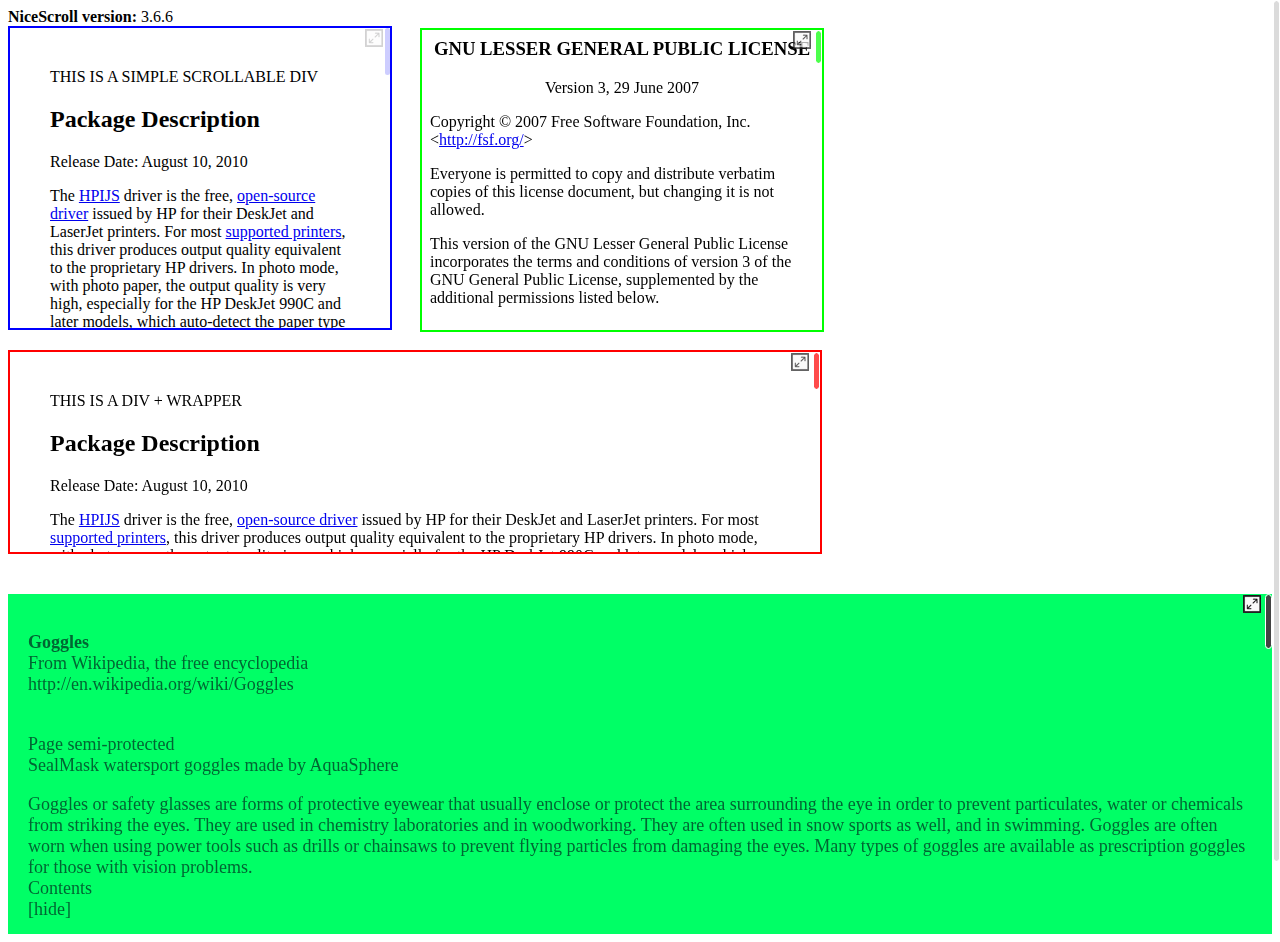
<file: plugins/jquery.nicescroll-3.6.6/demo/index.html>
<!DOCTYPE html PUBLIC "-//W3C//DTD XHTML 1.0 Transitional//EN" "http://www.w3.org/TR/xhtml1/DTD/xhtml1-transitional.dtd">
<html xmlns="http://www.w3.org/1999/xhtml">
<head>
<meta http-equiv="Content-Type" content="text/html; charset=utf-8" />
<title>jQuery NiceScroll Test Page</title>
<style type="text/css">
#boxscroll {
	padding: 40px;
	height: 220px;
	width: 300px;
	border: 2px solid #00F;
	overflow: auto;
  margin-bottom:20px;
}
#boxscroll2 {
	padding: 40px;
	height: 120px;
	width: 730px;
	border: 2px solid #F00;
	overflow: auto;
}
#boxscroll3 {
	overflow: hidden;
}
#boxframe {
	position:absolute;
	top:28px;
	left:420px;
	width:400px;
	height:300px;
	overflow:auto;
	border: 2px solid #0F0;
}
#boxscroll4 {
	height: 300px;
	margin-top: 40px;
	background-color: #00FF66;
	font-family: Georgia, "Times New Roman", Times, serif;
	font-size: 18px;
	padding: 20px;
	color: #006633;
	overflow: auto;
}
</style>

<script src="//code.jquery.com/jquery-1.11.3.min.js"></script>
<script src="js/jquery.nicescroll.min.js"></script>

<script>
  $(document).ready(function() {
  
	var nice = $("html").niceScroll();  // The document page (body)
	
	$("#div1").html($("#div1").html()+' '+nice.version);
    
    $("#boxscroll").niceScroll({cursorborder:"",cursorcolor:"#00F",boxzoom:true}); // First scrollable DIV

    $("#boxscroll2").niceScroll("#contentscroll2",{cursorcolor:"#F00",cursoropacitymax:0.7,boxzoom:true,touchbehavior:true});  // Second scrollable DIV
    $("#boxframe").niceScroll("#boxscroll3",{cursorcolor:"#0F0",cursoropacitymax:0.7,boxzoom:true,touchbehavior:true});  // This is an IFrame (iPad compatible)
	
    $("#boxscroll4").niceScroll("#boxscroll4 .wrapper",{boxzoom:true});  // hw acceleration enabled when using wrapper
    
  });
</script>

<meta name="viewport" content="user-scalable=no" />

</head>

<body>

<div id="div1"><strong>NiceScroll version:</strong></div>

<div id="boxscroll">
THIS IS A SIMPLE SCROLLABLE DIV
  <h2> Package Description </h2>
  <p>Release Date: August 10, 2010</p>
  <p>The <a title="http://www.openprinting.org/show_driver.cgi?driver=hpijs" rel="nofollow" href="http://www.openprinting.org/show_driver.cgi?driver=hpijs">HPIJS</a> driver is the free, <a title="http://hplipopensource.com/hplip-web/index.html" rel="nofollow" href="http://hplipopensource.com/hplip-web/index.html">open-source driver</a> issued by HP for their DeskJet and LaserJet printers. For most <a title="" href="http://www.linuxfoundation.org/collaborate/workgroups/openprinting/macosx/hpijs#Printers">supported printers</a>,   this driver produces output quality equivalent to the proprietary HP   drivers. In photo mode, with photo paper, the output quality is very   high, especially for the HP DeskJet 990C and later models, which   auto-detect the paper type in hardware. Photo printing is fully   supported in the newer 6- and 7-ink models.</p>
  <p>A major advantage of using this driver over those supplied by HP is   the direct interface between HPIJS and the native CUPS spooler, which   allows printing from any printer over any available connection such as   USB, AppleTalk, TCP/IP (via LPD and IPP), HP JetDirect, and shared   windows printers via SAMBA. Additionally, this driver utilizes the   existing Mac OS X USB &quot;backend&quot; and thus does not install any software   that might interfere with standard USB operation.</p>
  <p>Please note:</p>
  <ul>
    <li>HP does not provide any support for HPLIP or HPIJS on the Mac OS X platform.</li>
    <li><a href="http://www.linuxfoundation.org/en/OpenPrinting/MacOSX/hpijs-USB">Several HP USB devices</a> may not print successfully over the standard Mac OS X USB &quot;backend&quot;. Please <a href="http://www.linuxfoundation.org/en/OpenPrinting/MacOSX/hpijs-USB">see this note</a> for more information.</li>
  </ul>
  <h2>Release Notes</h2>
  <ul>
    <li>This release fixes a problem with the PPDs that caused many job   options such as page orientation, color/grayscale mode, duplex printing,   etc. to fail.</li>
    <li>HPIJS is HP's universal printer driver for most of their   non-PostScript printers. It comes as a part of HPLIP, HP Linux Imaging   and Printing.</li>
    <li>The PPDs for HP printers are now sourced from the HPLIP package rather than the OpenPrinting.org database.</li>
    <li>PPDs for printers from other manufacturers are provided by OpenPrinting.org.</li>
    <li>Some printers are only partially supported.  Printers such as<br />
      HP LaserJet 1022<br />
      HP LaserJet p1505n<br />
      HP LaserJet p12014<br />
      HP LaserJet p2035<br />
      require a proprietary plug-in for full support.  This package does not contain or support such plug-ins.</li>
  </ul>
  <p><a name="Printer_Set_Up_Instructions" id="Printer_Set_Up_Instructions"></a></p>
  <h2> Printer Set Up Instructions </h2>
  <p>To add a printer queue, Leopard (Mac OS X 10.5.x) users should use   the Print &amp; Fax from System Preferences. Click on the + (plus) icon   at the lower left. A new window will open. In that window, click the   Default Browser icon at the top left. Highlight your printer in the   section below. Use the &quot;Print Using&quot; pop-up menu near the bottom of the   window to select the correct PPD for your printer and click Add.</p>
  <p>Tiger users should open the Printer Setup Utility and click on the   Add icon at the top of the Printer List window. A new window will open.   In that window, click the Default Browser icon at the top left.   Highlight your printer in the section below. Use the &quot;Print Using&quot;   pop-up menu near the bottom of the window to select the correct PPD for   your printer and click Add.</p>
  <p>Jaguar (OS X 10.2.x) and Panther (OS X 10.3.x) users should open   Print Center (Jaguar) or Printer Setup Utility (Panther), hold down the   Option key, and click the Add Printer button in the Print Center   toolbar. Within the setup sheet, choose Advanced from the top popup   menu; then in the &quot;Device:&quot; popup menu select your printer by name (it   should be the last item in the menu list). Finally, select the correct   PPD from the model browser and click Add.</p>
</div>

<div id="boxscroll2">
  <div id="contentscroll2">
    THIS IS A DIV + WRAPPER
    <h2>Package Description </h2>
    <p>Release Date: August 10, 2010</p>
    <p>The <a title="http://www.openprinting.org/show_driver.cgi?driver=hpijs" rel="nofollow" href="http://www.openprinting.org/show_driver.cgi?driver=hpijs">HPIJS</a> driver is the free, <a title="http://hplipopensource.com/hplip-web/index.html" rel="nofollow" href="http://hplipopensource.com/hplip-web/index.html">open-source driver</a> issued by HP for their DeskJet and LaserJet printers. For most <a title="" href="http://www.linuxfoundation.org/collaborate/workgroups/openprinting/macosx/hpijs#Printers">supported printers</a>,   this driver produces output quality equivalent to the proprietary HP   drivers. In photo mode, with photo paper, the output quality is very   high, especially for the HP DeskJet 990C and later models, which   auto-detect the paper type in hardware. Photo printing is fully   supported in the newer 6- and 7-ink models.</p>
    <p>A major advantage of using this driver over those supplied by HP is   the direct interface between HPIJS and the native CUPS spooler, which   allows printing from any printer over any available connection such as   USB, AppleTalk, TCP/IP (via LPD and IPP), HP JetDirect, and shared   windows printers via SAMBA. Additionally, this driver utilizes the   existing Mac OS X USB &quot;backend&quot; and thus does not install any software   that might interfere with standard USB operation.</p>
    <p>Please note:</p>
    <ul>
      <li>HP does not provide any support for HPLIP or HPIJS on the Mac OS X platform.</li>
      <li><a href="http://www.linuxfoundation.org/en/OpenPrinting/MacOSX/hpijs-USB">Several HP USB devices</a> may not print successfully over the standard Mac OS X USB &quot;backend&quot;. Please <a href="http://www.linuxfoundation.org/en/OpenPrinting/MacOSX/hpijs-USB">see this note</a> for more information.</li>
    </ul>
    <h2>Release Notes</h2>
    <ul>
      <li>This release fixes a problem with the PPDs that caused many job   options such as page orientation, color/grayscale mode, duplex printing,   etc. to fail.</li>
      <li>HPIJS is HP's universal printer driver for most of their   non-PostScript printers. It comes as a part of HPLIP, HP Linux Imaging   and Printing.</li>
      <li>The PPDs for HP printers are now sourced from the HPLIP package rather than the OpenPrinting.org database.</li>
      <li>PPDs for printers from other manufacturers are provided by OpenPrinting.org.</li>
      <li>Some printers are only partially supported.  Printers such as<br />
        HP LaserJet 1022<br />
        HP LaserJet p1505n<br />
        HP LaserJet p12014<br />
        HP LaserJet p2035<br />
        require a proprietary plug-in for full support.  This package does not contain or support such plug-ins.</li>
    </ul>
    <p><a name="Printer_Set_Up_Instructions" id="Printer_Set_Up_Instructions"></a></p>
    <h2> Printer Set Up Instructions </h2>
    <p>To add a printer queue, Leopard (Mac OS X 10.5.x) users should use   the Print &amp; Fax from System Preferences. Click on the + (plus) icon   at the lower left. A new window will open. In that window, click the   Default Browser icon at the top left. Highlight your printer in the   section below. Use the &quot;Print Using&quot; pop-up menu near the bottom of the   window to select the correct PPD for your printer and click Add.</p>
    <p>Tiger users should open the Printer Setup Utility and click on the   Add icon at the top of the Printer List window. A new window will open.   In that window, click the Default Browser icon at the top left.   Highlight your printer in the section below. Use the &quot;Print Using&quot;   pop-up menu near the bottom of the window to select the correct PPD for   your printer and click Add.</p>
    <p>Jaguar (OS X 10.2.x) and Panther (OS X 10.3.x) users should open   Print Center (Jaguar) or Printer Setup Utility (Panther), hold down the   Option key, and click the Add Printer button in the Print Center   toolbar. Within the setup sheet, choose Advanced from the top popup   menu; then in the &quot;Device:&quot; popup menu select your printer by name (it   should be the last item in the menu list). Finally, select the correct   PPD from the model browser and click Add.</p>
  </div>
</div>

<div id="boxframe">
<iframe id="boxscroll3" src="iframe/lgpl-3.0-standalone.html" height="100%" width="100%" frameborder="0" onload="$(this).height($(this).contents().height());"></iframe>
</div>


<div id="boxscroll4">
<div class="wrapper">
  <p><strong>Goggles</strong><br />
    From Wikipedia, the free encyclopedia<br />
  http://en.wikipedia.org/wiki/Goggles</p>
  <p><br />
    Page semi-protected<br />
    SealMask watersport goggles made by AquaSphere</p>
  <p>Goggles or safety glasses are forms of protective eyewear that usually enclose or protect the area surrounding the eye in order to prevent particulates, water or chemicals from striking the eyes. They are used in chemistry laboratories and in woodworking. They are often used in snow sports as well, and in swimming. Goggles are often worn when using power tools such as drills or chainsaws to prevent flying particles from damaging the eyes. Many types of goggles are available as prescription goggles for those with vision problems.<br />
    Contents<br />
    [hide] </p>
  <p> 1 History<br />
    2 Types<br />
    3 Fashion<br />
    4 Non-human<br />
    5 See also<br />
    6 References</p>
  <p>History</p>
  <p>The Eskimos carved Inuit snow goggles from caribou antler, and wood and shell, to help prevent snow blindness. The goggles were curved to fit the user's face and had a large groove cut in the back to allow for the nose. A long thin slit was cut through the goggles to allow in a small amount of light, diminishing subsequent ultraviolet rays. The goggles were held to the head by a cord made of caribou sinew.</p>
  <p>In the early 20th century, goggles were worn by drivers of uncovered cars to prevent irritation of the eyes by dust or wind. [1] Likewise in the first ten years after the invention of the airplane in 1903 goggles became a necessity as wind blow became more severe as aircraft speeds increased and as protection against bugstrikes at high altitudes. The first pilot to wear goggles was probably Charles Manly in his failed attempt to fly Samuel Langley's aerodrome in 1903.</p>
  <p> Traditional Inuit goggles used to combat snow blindness</p>
  <p> Metal nenets goggles</p>
  <p> Blowtorching goggles and safety helmet</p>
  <p> Swimming goggles</p>
  <p>Types</p>
  <p>The requirements for goggles varies depending on the use. Some examples:</p>
  <p> Cold weather: Most modern cold-weather goggles have two layers of lens to prevent the interior from becoming &quot;foggy&quot;. With only a single lens, the interior water vapor condenses onto the lens because the lens is colder than the vapor, although anti-fog agents can be used. The reasoning behind dual layer lens is that the inner lens will be warm while the outer lens will be cold. As long as the temperature of the inner lens is close to that of the interior water vapor, the vapor should not condense. However, if water vapor gets between the layers of the lens, condensation can occur between the lenses and is almost impossible to get rid of; thus, properly constructed and maintained dual-layer lenses should be air-tight to prevent water vapor from getting in between the lenses.<br />
    Swimming: Must be watertight to prevent water, such as salt water when swimming in the ocean, or chlorinated water when swimming in a pool, from irritating the eyes or blurring vision. Allows swimmers to see clearly underwater. They will not be usable more than a few feet underwater, because the water pressure will press them tightly against the face. Examples of these include the Swedish goggles.<br />
    Power tools: Must be made of an unbreakable material that prevents chunks of metal, wood, plastic, concrete, and so on from hitting or piercing the eye. Usually has some sort of ventilation to prevent sweat from building up inside the goggles and fogging the surface.<br />
    Blowtorch goggles: These protect the eyes from glare and flying sparks and hot metal splashes while using or near as blowtorch. They are not the correct filters for arc welding.<br />
    Welding goggles: Includes all goggles for eye protection during welding or cutting. They provide protection against debris, the heat from welding, and, with the proper filters, the optical radiation resulting from the welding, which can otherwise cause arc eye.<br />
    Motorcycle riding and other open-air activities: Prevents insects, dust, and so on from hitting the eyes.<br />
    Laboratory and research: Combines impact resistance with side shields to prevent chemical splashes reaching the eyes. May also include laser protection which would be covered by EN 207 (Europe) and ANSI Z 136 (United States). Examples of these include red adaptation goggles.<br />
    Racquetball: Protect the eyes from racquets swinging in an enclosed area and from impact from hard rubber ball.<br />
    Winter sports: Protect the eyes from glare and from icy particles flying up from the ground.<br />
    Astronomy and meteorology: dark adaptor goggles are used before going outside at night, in order to help the eyes adapt to the dark.<br />
    Basketball: Several NBA players have worn goggles during play, including Kareem Abdul-Jabbar, James Worthy, Horace Grant, Kurt Rambis and Amar'e Stoudemire; they prevent a fellow player from scratching or hitting the eyes when trying to grab the basketball.<br />
    Aviation: In open cockpit aircraft, such as old biplanes, aviators, such as Amelia Earhart and Charles Kingsford Smith, would wear goggles to help protect from the wind and are still in use today. Examples of these include the AN-6530 goggles.<br />
    Virtual reality: A virtual reality headset, sometimes called &quot;goggles&quot;, is a wrap-around visual interface to display computer output. Commonly the computer display information is presented as a three-dimensional representation of real-world environments.</p>
  <p>Fashion</p>
  <p>Goggles are often worn as a fashion statement in certain subcultures, most often as part of the cybergoth subculture. They are usually worn over the eyes or up on the forehead to secure 'falls': a type of long, often brightly-coloured, synthetic hairpiece. Fans of the steampunk genre or subculture also frequently wear steampunk-styled goggles, particularly when performing in a live action role-playing game.</p>
  <p>Goggles are also frequently used by anime and manga characters as a fashion statement. For example, it is an idiosyncrasy of team leader characters in the Digimon anime to wear goggles. Other notable characters who wear goggles are the young Naruto Uzumaki and Konohamaru from Naruto, Matt from Death Note and Usopp from One Piece.<br />
    Non-human<br />
    Bullfighting horse wearing eye protection<br />
    A US Military working dog attached to a helicopter hoist in Afghanistan.</p>
  <p>Goggles are available for horses used in speed sports such as horse racing.[2] In some traditions of horse mounted bullfighting, the horse may wear a protective cloth over its eyes.</p>
  <p>Goggles have been used on military working dogs, for protection in harsh conditions, such as sandstorms and rotorwash from helicopters. One of the brands of these types of goggles are Doggles.<br />
    See also<br />
    Wikimedia Commons has media related to: Goggles</p>
  <p> Ballistic Eye Wear<br />
    Beer goggles<br />
    Google Goggles<br />
    Night vision device<br />
    Personal protective equipment<br />
    Safety engineering<br />
    Visor</p>
  <p>References</p>
  <p> ^ Alfred C. Harmsworth (1904). Motors and Motor-driving.<br />
    ^ Landers T. A. (2006) Professional Care of the Racehorse, Revised Edition: A Guide to Grooming, Feeding, and Handling the Equine Athlete. Blood Horse Publications. 308 pages. Page 138.</p>
  <p></p>
</div>
</div>

</body>
</html>
</file>
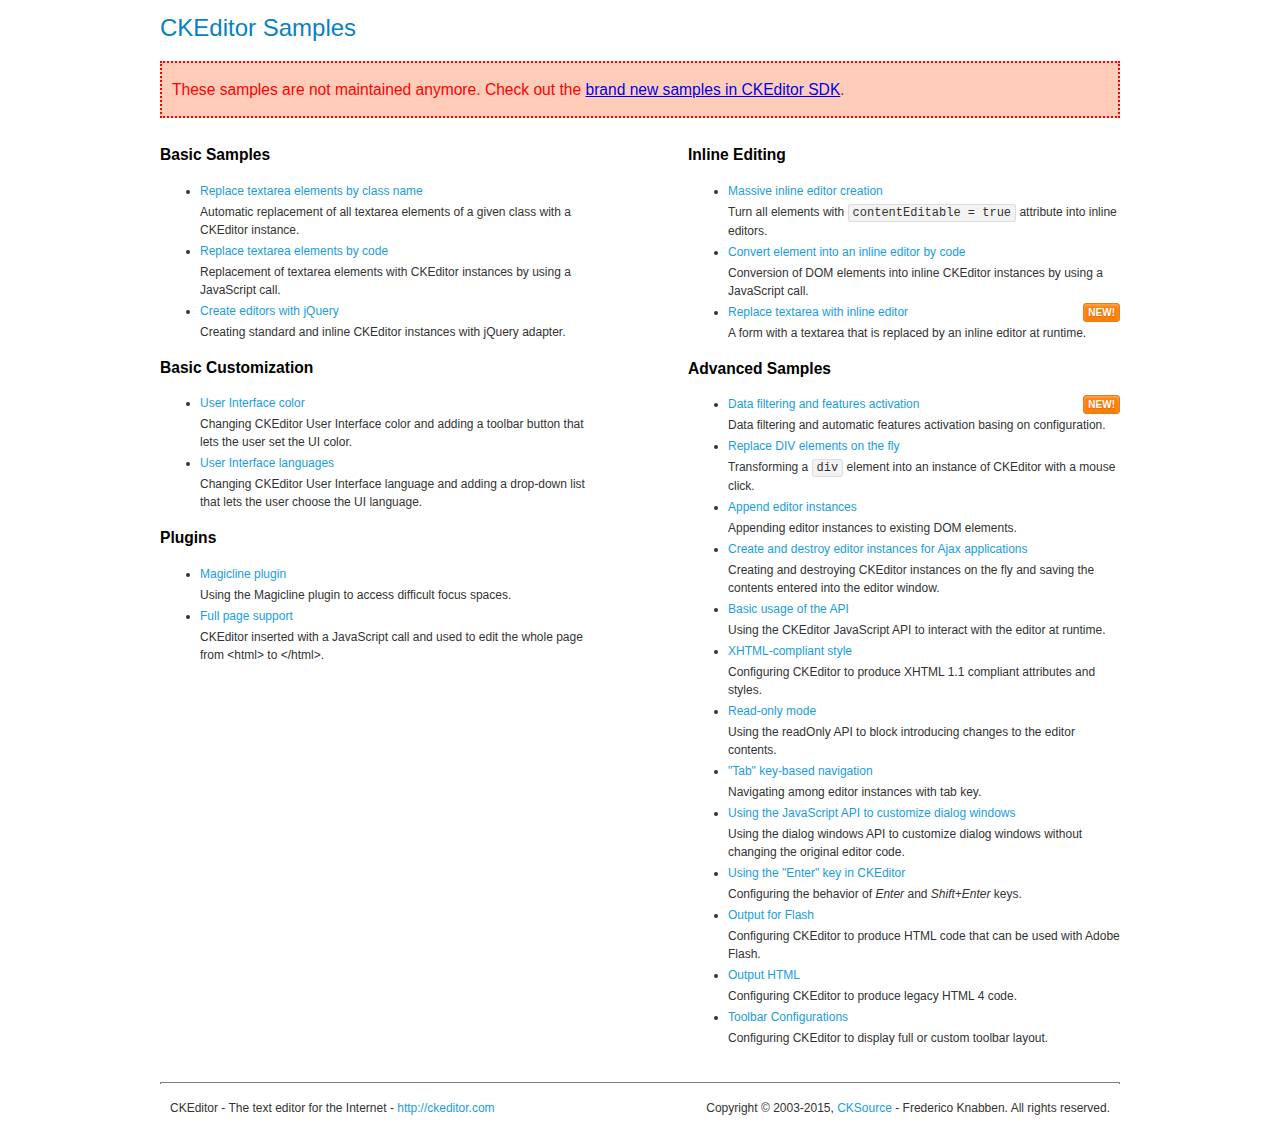
<file: plugins/ckeditor-4.5.6/samples/old/index.html>
<!DOCTYPE html>
<!--
Copyright (c) 2003-2015, CKSource - Frederico Knabben. All rights reserved.
For licensing, see LICENSE.md or http://ckeditor.com/license
-->
<html>
<head>
	<meta charset="utf-8">
	<title>CKEditor Samples</title>
	<link rel="stylesheet" href="sample.css">
</head>
<body>
	<h1 class="samples">
		CKEditor Samples
	</h1>
	<div class="warning deprecated">
		These samples are not maintained anymore. Check out the <a href="http://sdk.ckeditor.com/">brand new samples in CKEditor SDK</a>.
	</div>
	<div class="twoColumns">
		<div class="twoColumnsLeft">
			<h2 class="samples">
				Basic Samples
			</h2>
			<dl class="samples">
				<dt><a class="samples" href="replacebyclass.html">Replace textarea elements by class name</a></dt>
				<dd>Automatic replacement of all textarea elements of a given class with a CKEditor instance.</dd>

				<dt><a class="samples" href="replacebycode.html">Replace textarea elements by code</a></dt>
				<dd>Replacement of textarea elements with CKEditor instances by using a JavaScript call.</dd>

				<dt><a class="samples" href="jquery.html">Create editors with jQuery</a></dt>
				<dd>Creating standard and inline CKEditor instances with jQuery adapter.</dd>
			</dl>

			<h2 class="samples">
				Basic Customization
			</h2>
			<dl class="samples">
				<dt><a class="samples" href="uicolor.html">User Interface color</a></dt>
				<dd>Changing CKEditor User Interface color and adding a toolbar button that lets the user set the UI color.</dd>

				<dt><a class="samples" href="uilanguages.html">User Interface languages</a></dt>
				<dd>Changing CKEditor User Interface language and adding a drop-down list that lets the user choose the UI language.</dd>
			</dl>


			<h2 class="samples">Plugins</h2>
<dl class="samples">
<dt><a class="samples" href="magicline/magicline.html">Magicline plugin</a></dt>
<dd>Using the Magicline plugin to access difficult focus spaces.</dd>

<dt><a class="samples" href="wysiwygarea/fullpage.html">Full page support</a></dt>
<dd>CKEditor inserted with a JavaScript call and used to edit the whole page from &lt;html&gt; to &lt;/html&gt;.</dd>
</dl>
		</div>
		<div class="twoColumnsRight">
			<h2 class="samples">
				Inline Editing
			</h2>
			<dl class="samples">
				<dt><a class="samples" href="inlineall.html">Massive inline editor creation</a></dt>
				<dd>Turn all elements with <code>contentEditable = true</code> attribute into inline editors.</dd>

				<dt><a class="samples" href="inlinebycode.html">Convert element into an inline editor by code</a></dt>
				<dd>Conversion of DOM elements into inline CKEditor instances by using a JavaScript call.</dd>

				<dt><a class="samples" href="inlinetextarea.html">Replace textarea with inline editor</a> <span class="new">New!</span></dt>
				<dd>A form with a textarea that is replaced by an inline editor at runtime.</dd>

				
			</dl>

			<h2 class="samples">
				Advanced Samples
			</h2>
			<dl class="samples">
				<dt><a class="samples" href="datafiltering.html">Data filtering and features activation</a> <span class="new">New!</span></dt>
				<dd>Data filtering and automatic features activation basing on configuration.</dd>

				<dt><a class="samples" href="divreplace.html">Replace DIV elements on the fly</a></dt>
				<dd>Transforming a <code>div</code> element into an instance of CKEditor with a mouse click.</dd>

				<dt><a class="samples" href="appendto.html">Append editor instances</a></dt>
				<dd>Appending editor instances to existing DOM elements.</dd>

				<dt><a class="samples" href="ajax.html">Create and destroy editor instances for Ajax applications</a></dt>
				<dd>Creating and destroying CKEditor instances on the fly and saving the contents entered into the editor window.</dd>

				<dt><a class="samples" href="api.html">Basic usage of the API</a></dt>
				<dd>Using the CKEditor JavaScript API to interact with the editor at runtime.</dd>

				<dt><a class="samples" href="xhtmlstyle.html">XHTML-compliant style</a></dt>
				<dd>Configuring CKEditor to produce XHTML 1.1 compliant attributes and styles.</dd>

				<dt><a class="samples" href="readonly.html">Read-only mode</a></dt>
				<dd>Using the readOnly API to block introducing changes to the editor contents.</dd>

				<dt><a class="samples" href="tabindex.html">"Tab" key-based navigation</a></dt>
				<dd>Navigating among editor instances with tab key.</dd>


				
<dt><a class="samples" href="dialog/dialog.html">Using the JavaScript API to customize dialog windows</a></dt>
<dd>Using the dialog windows API to customize dialog windows without changing the original editor code.</dd>

<dt><a class="samples" href="enterkey/enterkey.html">Using the &quot;Enter&quot; key in CKEditor</a></dt>
<dd>Configuring the behavior of <em>Enter</em> and <em>Shift+Enter</em> keys.</dd>

<dt><a class="samples" href="htmlwriter/outputforflash.html">Output for Flash</a></dt>
<dd>Configuring CKEditor to produce HTML code that can be used with Adobe Flash.</dd>

<dt><a class="samples" href="htmlwriter/outputhtml.html">Output HTML</a></dt>
<dd>Configuring CKEditor to produce legacy HTML 4 code.</dd>

<dt><a class="samples" href="toolbar/toolbar.html">Toolbar Configurations</a></dt>
<dd>Configuring CKEditor to display full or custom toolbar layout.</dd>

			</dl>
		</div>
	</div>
	<div id="footer">
		<hr>
		<p>
			CKEditor - The text editor for the Internet - <a class="samples" href="http://ckeditor.com/">http://ckeditor.com</a>
		</p>
		<p id="copy">
			Copyright &copy; 2003-2015, <a class="samples" href="http://cksource.com/">CKSource</a> - Frederico Knabben. All rights reserved.
		</p>
	</div>
</body>
</html>
</file>
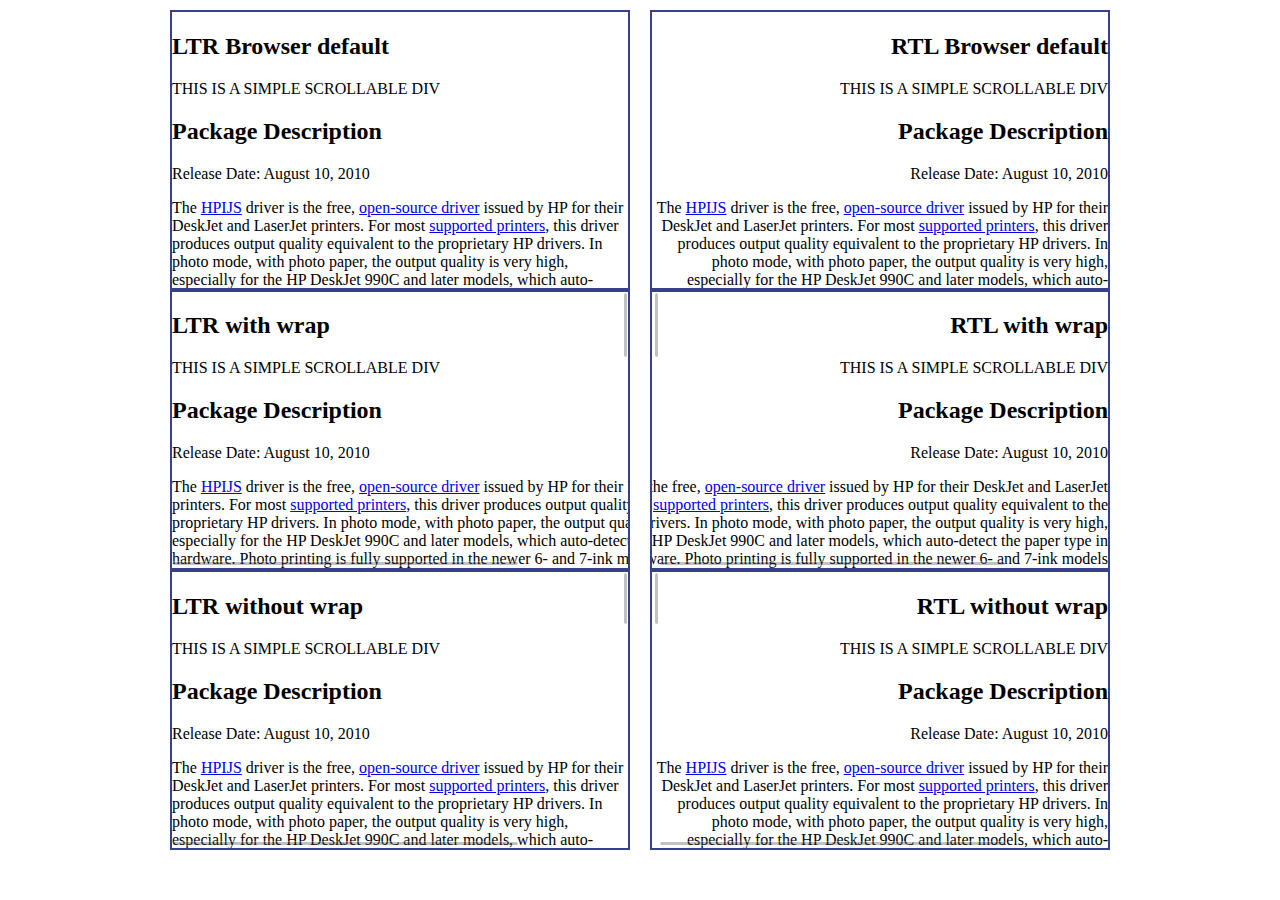
<file: plugins/jquery.nicescroll-3.6.6/demo/rtlmode/index.html>
<!DOCTYPE html>
<html xmlns="http://www.w3.org/1999/xhtml">
<head>
<meta http-equiv="Content-Type" content="text/html; charset=utf-8" />
<title>jQuery NiceScroll Test Page</title>
<style>
    *{
        -moz-box-sizing: border-box;
        -webkit-box-sizing: border-box;
        -ms-box-sizing: border-box;
        -o-box-sizing: border-box;
        box-sizing: border-box;
    }
    .main{
        width:960px;
        margin:0 auto;
    }
    .row{
        margin:10px 0;
    }
    .row:after,
    .row:before{
        content:'';
        display: table;
    }
    .row > div{
        float: right;
        width:460px;
        height: 280px;
        margin:0 10px;
        border:solid 2px #37418b;
        overflow: hidden;
    }

    .too-long{
        width:600px;
        min-height: 1px;
    }

    .row > div .wrap{
        width:600px;
    }

    #rtl-native,
    #rtl-test,
    #rtl-test-nowrap{
        direction: rtl;
    }

    #ltr-native,
    #ltr-test,
    #ltr-test-nowrap{
        direction: ltr;
    }

    #ltr-native,
    #rtl-native{
        overflow: scroll;
    }

</style>
<script src="//code.jquery.com/jquery-1.11.3.min.js"></script>
<script src="../../jquery.nicescroll.min.js"></script>

<script>
  $(document).ready(function() {
  
	var nice = $("html").niceScroll();  // The document page (body)
	

	// because of some bugs in hw acceleration when using wrapper in rtl mode, disbale hw acceleration
    $("#rtl-test").niceScroll('#rtl-test .wrap',{railalign:'left',rtlmode:true,hwacceleration:false});

    $("#rtl-test-nowrap").niceScroll({railalign:'left',rtlmode:true});

    $("#ltr-test").niceScroll('#ltr-test .wrap');

    $("#ltr-test-nowrap").niceScroll();
    
  });
</script>

<meta name="viewport" content="user-scalable=no" />

</head>

<body style="direction:rtl;">
    <div class="main">

        <div class="row">

            <div id="rtl-native">
                <div class="too-long"></div>
                <h2>RTL Browser default</h2>
                THIS IS A SIMPLE SCROLLABLE DIV
                <h2> Package Description </h2>
                <p>Release Date: August 10, 2010</p>
                <p>The <a title="http://www.openprinting.org/show_driver.cgi?driver=hpijs" rel="nofollow" href="http://www.openprinting.org/show_driver.cgi?driver=hpijs">HPIJS</a> driver is the free, <a title="http://hplipopensource.com/hplip-web/index.html" rel="nofollow" href="http://hplipopensource.com/hplip-web/index.html">open-source driver</a> issued by HP for their DeskJet and LaserJet printers. For most <a title="" href="http://www.linuxfoundation.org/collaborate/workgroups/openprinting/macosx/hpijs#Printers">supported printers</a>,   this driver produces output quality equivalent to the proprietary HP   drivers. In photo mode, with photo paper, the output quality is very   high, especially for the HP DeskJet 990C and later models, which   auto-detect the paper type in hardware. Photo printing is fully   supported in the newer 6- and 7-ink models.</p>
                <p>A major advantage of using this driver over those supplied by HP is   the direct interface between HPIJS and the native CUPS spooler, which   allows printing from any printer over any available connection such as   USB, AppleTalk, TCP/IP (via LPD and IPP), HP JetDirect, and shared   windows printers via SAMBA. Additionally, this driver utilizes the   existing Mac OS X USB &quot;backend&quot; and thus does not install any software   that might interfere with standard USB operation.</p>
                <p>Please note:</p>
                <ul>
                    <li>HP does not provide any support for HPLIP or HPIJS on the Mac OS X platform.</li>
                    <li><a href="http://www.linuxfoundation.org/en/OpenPrinting/MacOSX/hpijs-USB">Several HP USB devices</a> may not print successfully over the standard Mac OS X USB &quot;backend&quot;. Please <a href="http://www.linuxfoundation.org/en/OpenPrinting/MacOSX/hpijs-USB">see this note</a> for more information.</li>
                </ul>
                <h2>Release Notes</h2>
                <ul>
                    <li>This release fixes a problem with the PPDs that caused many job   options such as page orientation, color/grayscale mode, duplex printing,   etc. to fail.</li>
                    <li>HPIJS is HP's universal printer driver for most of their   non-PostScript printers. It comes as a part of HPLIP, HP Linux Imaging   and Printing.</li>
                    <li>The PPDs for HP printers are now sourced from the HPLIP package rather than the OpenPrinting.org database.</li>
                    <li>PPDs for printers from other manufacturers are provided by OpenPrinting.org.</li>
                    <li>Some printers are only partially supported.  Printers such as<br />
                        HP LaserJet 1022<br />
                        HP LaserJet p1505n<br />
                        HP LaserJet p12014<br />
                        HP LaserJet p2035<br />
                        require a proprietary plug-in for full support.  This package does not contain or support such plug-ins.</li>
                </ul>
                <p><a name="Printer_Set_Up_Instructions" ></a></p>
                <h2> Printer Set Up Instructions </h2>
                <p>To add a printer queue, Leopard (Mac OS X 10.5.x) users should use   the Print &amp; Fax from System Preferences. Click on the + (plus) icon   at the lower left. A new window will open. In that window, click the   Default Browser icon at the top left. Highlight your printer in the   section below. Use the &quot;Print Using&quot; pop-up menu near the bottom of the   window to select the correct PPD for your printer and click Add.</p>
                <p>Tiger users should open the Printer Setup Utility and click on the   Add icon at the top of the Printer List window. A new window will open.   In that window, click the Default Browser icon at the top left.   Highlight your printer in the section below. Use the &quot;Print Using&quot;   pop-up menu near the bottom of the window to select the correct PPD for   your printer and click Add.</p>
                <p>Jaguar (OS X 10.2.x) and Panther (OS X 10.3.x) users should open   Print Center (Jaguar) or Printer Setup Utility (Panther), hold down the   Option key, and click the Add Printer button in the Print Center   toolbar. Within the setup sheet, choose Advanced from the top popup   menu; then in the &quot;Device:&quot; popup menu select your printer by name (it   should be the last item in the menu list). Finally, select the correct   PPD from the model browser and click Add.</p>
            </div>

            <div id="ltr-native">
                <div class="too-long"></div>
                <h2>LTR Browser default</h2>
                THIS IS A SIMPLE SCROLLABLE DIV
                <h2> Package Description </h2>
                <p>Release Date: August 10, 2010</p>
                <p>The <a title="http://www.openprinting.org/show_driver.cgi?driver=hpijs" rel="nofollow" href="http://www.openprinting.org/show_driver.cgi?driver=hpijs">HPIJS</a> driver is the free, <a title="http://hplipopensource.com/hplip-web/index.html" rel="nofollow" href="http://hplipopensource.com/hplip-web/index.html">open-source driver</a> issued by HP for their DeskJet and LaserJet printers. For most <a title="" href="http://www.linuxfoundation.org/collaborate/workgroups/openprinting/macosx/hpijs#Printers">supported printers</a>,   this driver produces output quality equivalent to the proprietary HP   drivers. In photo mode, with photo paper, the output quality is very   high, especially for the HP DeskJet 990C and later models, which   auto-detect the paper type in hardware. Photo printing is fully   supported in the newer 6- and 7-ink models.</p>
                <p>A major advantage of using this driver over those supplied by HP is   the direct interface between HPIJS and the native CUPS spooler, which   allows printing from any printer over any available connection such as   USB, AppleTalk, TCP/IP (via LPD and IPP), HP JetDirect, and shared   windows printers via SAMBA. Additionally, this driver utilizes the   existing Mac OS X USB &quot;backend&quot; and thus does not install any software   that might interfere with standard USB operation.</p>
                <p>Please note:</p>
                <ul>
                    <li>HP does not provide any support for HPLIP or HPIJS on the Mac OS X platform.</li>
                    <li><a href="http://www.linuxfoundation.org/en/OpenPrinting/MacOSX/hpijs-USB">Several HP USB devices</a> may not print successfully over the standard Mac OS X USB &quot;backend&quot;. Please <a href="http://www.linuxfoundation.org/en/OpenPrinting/MacOSX/hpijs-USB">see this note</a> for more information.</li>
                </ul>
                <h2>Release Notes</h2>
                <ul>
                    <li>This release fixes a problem with the PPDs that caused many job   options such as page orientation, color/grayscale mode, duplex printing,   etc. to fail.</li>
                    <li>HPIJS is HP's universal printer driver for most of their   non-PostScript printers. It comes as a part of HPLIP, HP Linux Imaging   and Printing.</li>
                    <li>The PPDs for HP printers are now sourced from the HPLIP package rather than the OpenPrinting.org database.</li>
                    <li>PPDs for printers from other manufacturers are provided by OpenPrinting.org.</li>
                    <li>Some printers are only partially supported.  Printers such as<br />
                        HP LaserJet 1022<br />
                        HP LaserJet p1505n<br />
                        HP LaserJet p12014<br />
                        HP LaserJet p2035<br />
                        require a proprietary plug-in for full support.  This package does not contain or support such plug-ins.</li>
                </ul>
                <p><a></a></p>
                <h2> Printer Set Up Instructions </h2>
                <p>To add a printer queue, Leopard (Mac OS X 10.5.x) users should use   the Print &amp; Fax from System Preferences. Click on the + (plus) icon   at the lower left. A new window will open. In that window, click the   Default Browser icon at the top left. Highlight your printer in the   section below. Use the &quot;Print Using&quot; pop-up menu near the bottom of the   window to select the correct PPD for your printer and click Add.</p>
                <p>Tiger users should open the Printer Setup Utility and click on the   Add icon at the top of the Printer List window. A new window will open.   In that window, click the Default Browser icon at the top left.   Highlight your printer in the section below. Use the &quot;Print Using&quot;   pop-up menu near the bottom of the window to select the correct PPD for   your printer and click Add.</p>
                <p>Jaguar (OS X 10.2.x) and Panther (OS X 10.3.x) users should open   Print Center (Jaguar) or Printer Setup Utility (Panther), hold down the   Option key, and click the Add Printer button in the Print Center   toolbar. Within the setup sheet, choose Advanced from the top popup   menu; then in the &quot;Device:&quot; popup menu select your printer by name (it   should be the last item in the menu list). Finally, select the correct   PPD from the model browser and click Add.</p>
            </div>

        </div>
        <div class="row">

            <div id="rtl-test">
                <div class="wrap">
                    <h2>RTL with wrap</h2>
                    THIS IS A SIMPLE SCROLLABLE DIV
                    <h2> Package Description </h2>
                    <p>Release Date: August 10, 2010</p>
                    <p>The <a title="http://www.openprinting.org/show_driver.cgi?driver=hpijs" rel="nofollow" href="http://www.openprinting.org/show_driver.cgi?driver=hpijs">HPIJS</a> driver is the free, <a title="http://hplipopensource.com/hplip-web/index.html" rel="nofollow" href="http://hplipopensource.com/hplip-web/index.html">open-source driver</a> issued by HP for their DeskJet and LaserJet printers. For most <a title="" href="http://www.linuxfoundation.org/collaborate/workgroups/openprinting/macosx/hpijs#Printers">supported printers</a>,   this driver produces output quality equivalent to the proprietary HP   drivers. In photo mode, with photo paper, the output quality is very   high, especially for the HP DeskJet 990C and later models, which   auto-detect the paper type in hardware. Photo printing is fully   supported in the newer 6- and 7-ink models.</p>
                    <p>A major advantage of using this driver over those supplied by HP is   the direct interface between HPIJS and the native CUPS spooler, which   allows printing from any printer over any available connection such as   USB, AppleTalk, TCP/IP (via LPD and IPP), HP JetDirect, and shared   windows printers via SAMBA. Additionally, this driver utilizes the   existing Mac OS X USB &quot;backend&quot; and thus does not install any software   that might interfere with standard USB operation.</p>
                    <p>Please note:</p>
                    <ul>
                        <li>HP does not provide any support for HPLIP or HPIJS on the Mac OS X platform.</li>
                        <li><a href="http://www.linuxfoundation.org/en/OpenPrinting/MacOSX/hpijs-USB">Several HP USB devices</a> may not print successfully over the standard Mac OS X USB &quot;backend&quot;. Please <a href="http://www.linuxfoundation.org/en/OpenPrinting/MacOSX/hpijs-USB">see this note</a> for more information.</li>
                    </ul>
                    <h2>Release Notes</h2>
                    <ul>
                        <li>This release fixes a problem with the PPDs that caused many job   options such as page orientation, color/grayscale mode, duplex printing,   etc. to fail.</li>
                        <li>HPIJS is HP's universal printer driver for most of their   non-PostScript printers. It comes as a part of HPLIP, HP Linux Imaging   and Printing.</li>
                        <li>The PPDs for HP printers are now sourced from the HPLIP package rather than the OpenPrinting.org database.</li>
                        <li>PPDs for printers from other manufacturers are provided by OpenPrinting.org.</li>
                        <li>Some printers are only partially supported.  Printers such as<br />
                            HP LaserJet 1022<br />
                            HP LaserJet p1505n<br />
                            HP LaserJet p12014<br />
                            HP LaserJet p2035<br />
                            require a proprietary plug-in for full support.  This package does not contain or support such plug-ins.</li>
                    </ul>
                    <p><a></a></p>
                    <h2> Printer Set Up Instructions </h2>
                    <p>To add a printer queue, Leopard (Mac OS X 10.5.x) users should use   the Print &amp; Fax from System Preferences. Click on the + (plus) icon   at the lower left. A new window will open. In that window, click the   Default Browser icon at the top left. Highlight your printer in the   section below. Use the &quot;Print Using&quot; pop-up menu near the bottom of the   window to select the correct PPD for your printer and click Add.</p>
                    <p>Tiger users should open the Printer Setup Utility and click on the   Add icon at the top of the Printer List window. A new window will open.   In that window, click the Default Browser icon at the top left.   Highlight your printer in the section below. Use the &quot;Print Using&quot;   pop-up menu near the bottom of the window to select the correct PPD for   your printer and click Add.</p>
                    <p>Jaguar (OS X 10.2.x) and Panther (OS X 10.3.x) users should open   Print Center (Jaguar) or Printer Setup Utility (Panther), hold down the   Option key, and click the Add Printer button in the Print Center   toolbar. Within the setup sheet, choose Advanced from the top popup   menu; then in the &quot;Device:&quot; popup menu select your printer by name (it   should be the last item in the menu list). Finally, select the correct   PPD from the model browser and click Add.</p>
                </div>
            </div>

            <div id="ltr-test">
                <div class="wrap">
                    <h2>LTR with wrap</h2>
                    THIS IS A SIMPLE SCROLLABLE DIV
                    <h2> Package Description </h2>
                    <p>Release Date: August 10, 2010</p>
                    <p>The <a title="http://www.openprinting.org/show_driver.cgi?driver=hpijs" rel="nofollow" href="http://www.openprinting.org/show_driver.cgi?driver=hpijs">HPIJS</a> driver is the free, <a title="http://hplipopensource.com/hplip-web/index.html" rel="nofollow" href="http://hplipopensource.com/hplip-web/index.html">open-source driver</a> issued by HP for their DeskJet and LaserJet printers. For most <a title="" href="http://www.linuxfoundation.org/collaborate/workgroups/openprinting/macosx/hpijs#Printers">supported printers</a>,   this driver produces output quality equivalent to the proprietary HP   drivers. In photo mode, with photo paper, the output quality is very   high, especially for the HP DeskJet 990C and later models, which   auto-detect the paper type in hardware. Photo printing is fully   supported in the newer 6- and 7-ink models.</p>
                    <p>A major advantage of using this driver over those supplied by HP is   the direct interface between HPIJS and the native CUPS spooler, which   allows printing from any printer over any available connection such as   USB, AppleTalk, TCP/IP (via LPD and IPP), HP JetDirect, and shared   windows printers via SAMBA. Additionally, this driver utilizes the   existing Mac OS X USB &quot;backend&quot; and thus does not install any software   that might interfere with standard USB operation.</p>
                    <p>Please note:</p>
                    <ul>
                        <li>HP does not provide any support for HPLIP or HPIJS on the Mac OS X platform.</li>
                        <li><a href="http://www.linuxfoundation.org/en/OpenPrinting/MacOSX/hpijs-USB">Several HP USB devices</a> may not print successfully over the standard Mac OS X USB &quot;backend&quot;. Please <a href="http://www.linuxfoundation.org/en/OpenPrinting/MacOSX/hpijs-USB">see this note</a> for more information.</li>
                    </ul>
                    <h2>Release Notes</h2>
                    <ul>
                        <li>This release fixes a problem with the PPDs that caused many job   options such as page orientation, color/grayscale mode, duplex printing,   etc. to fail.</li>
                        <li>HPIJS is HP's universal printer driver for most of their   non-PostScript printers. It comes as a part of HPLIP, HP Linux Imaging   and Printing.</li>
                        <li>The PPDs for HP printers are now sourced from the HPLIP package rather than the OpenPrinting.org database.</li>
                        <li>PPDs for printers from other manufacturers are provided by OpenPrinting.org.</li>
                        <li>Some printers are only partially supported.  Printers such as<br />
                            HP LaserJet 1022<br />
                            HP LaserJet p1505n<br />
                            HP LaserJet p12014<br />
                            HP LaserJet p2035<br />
                            require a proprietary plug-in for full support.  This package does not contain or support such plug-ins.</li>
                    </ul>
                    <p><a ></a></p>
                    <h2> Printer Set Up Instructions </h2>
                    <p>To add a printer queue, Leopard (Mac OS X 10.5.x) users should use   the Print &amp; Fax from System Preferences. Click on the + (plus) icon   at the lower left. A new window will open. In that window, click the   Default Browser icon at the top left. Highlight your printer in the   section below. Use the &quot;Print Using&quot; pop-up menu near the bottom of the   window to select the correct PPD for your printer and click Add.</p>
                    <p>Tiger users should open the Printer Setup Utility and click on the   Add icon at the top of the Printer List window. A new window will open.   In that window, click the Default Browser icon at the top left.   Highlight your printer in the section below. Use the &quot;Print Using&quot;   pop-up menu near the bottom of the window to select the correct PPD for   your printer and click Add.</p>
                    <p>Jaguar (OS X 10.2.x) and Panther (OS X 10.3.x) users should open   Print Center (Jaguar) or Printer Setup Utility (Panther), hold down the   Option key, and click the Add Printer button in the Print Center   toolbar. Within the setup sheet, choose Advanced from the top popup   menu; then in the &quot;Device:&quot; popup menu select your printer by name (it   should be the last item in the menu list). Finally, select the correct   PPD from the model browser and click Add.</p>
                </div>
            </div>

        </div>
        <div class="row">

            <div id="rtl-test-nowrap">
                <div class="too-long"></div>
                <h2>RTL without wrap</h2>
                THIS IS A SIMPLE SCROLLABLE DIV
                <h2> Package Description </h2>
                <p>Release Date: August 10, 2010</p>
                <p>The <a title="http://www.openprinting.org/show_driver.cgi?driver=hpijs" rel="nofollow" href="http://www.openprinting.org/show_driver.cgi?driver=hpijs">HPIJS</a> driver is the free, <a title="http://hplipopensource.com/hplip-web/index.html" rel="nofollow" href="http://hplipopensource.com/hplip-web/index.html">open-source driver</a> issued by HP for their DeskJet and LaserJet printers. For most <a title="" href="http://www.linuxfoundation.org/collaborate/workgroups/openprinting/macosx/hpijs#Printers">supported printers</a>,   this driver produces output quality equivalent to the proprietary HP   drivers. In photo mode, with photo paper, the output quality is very   high, especially for the HP DeskJet 990C and later models, which   auto-detect the paper type in hardware. Photo printing is fully   supported in the newer 6- and 7-ink models.</p>
                <p>A major advantage of using this driver over those supplied by HP is   the direct interface between HPIJS and the native CUPS spooler, which   allows printing from any printer over any available connection such as   USB, AppleTalk, TCP/IP (via LPD and IPP), HP JetDirect, and shared   windows printers via SAMBA. Additionally, this driver utilizes the   existing Mac OS X USB &quot;backend&quot; and thus does not install any software   that might interfere with standard USB operation.</p>
                <p>Please note:</p>
                <ul>
                    <li>HP does not provide any support for HPLIP or HPIJS on the Mac OS X platform.</li>
                    <li><a href="http://www.linuxfoundation.org/en/OpenPrinting/MacOSX/hpijs-USB">Several HP USB devices</a> may not print successfully over the standard Mac OS X USB &quot;backend&quot;. Please <a href="http://www.linuxfoundation.org/en/OpenPrinting/MacOSX/hpijs-USB">see this note</a> for more information.</li>
                </ul>
                <h2>Release Notes</h2>
                <ul>
                    <li>This release fixes a problem with the PPDs that caused many job   options such as page orientation, color/grayscale mode, duplex printing,   etc. to fail.</li>
                    <li>HPIJS is HP's universal printer driver for most of their   non-PostScript printers. It comes as a part of HPLIP, HP Linux Imaging   and Printing.</li>
                    <li>The PPDs for HP printers are now sourced from the HPLIP package rather than the OpenPrinting.org database.</li>
                    <li>PPDs for printers from other manufacturers are provided by OpenPrinting.org.</li>
                    <li>Some printers are only partially supported.  Printers such as<br />
                        HP LaserJet 1022<br />
                        HP LaserJet p1505n<br />
                        HP LaserJet p12014<br />
                        HP LaserJet p2035<br />
                        require a proprietary plug-in for full support.  This package does not contain or support such plug-ins.</li>
                </ul>
                <p><a ></a></p>
                <h2> Printer Set Up Instructions </h2>
                <p>To add a printer queue, Leopard (Mac OS X 10.5.x) users should use   the Print &amp; Fax from System Preferences. Click on the + (plus) icon   at the lower left. A new window will open. In that window, click the   Default Browser icon at the top left. Highlight your printer in the   section below. Use the &quot;Print Using&quot; pop-up menu near the bottom of the   window to select the correct PPD for your printer and click Add.</p>
                <p>Tiger users should open the Printer Setup Utility and click on the   Add icon at the top of the Printer List window. A new window will open.   In that window, click the Default Browser icon at the top left.   Highlight your printer in the section below. Use the &quot;Print Using&quot;   pop-up menu near the bottom of the window to select the correct PPD for   your printer and click Add.</p>
                <p>Jaguar (OS X 10.2.x) and Panther (OS X 10.3.x) users should open   Print Center (Jaguar) or Printer Setup Utility (Panther), hold down the   Option key, and click the Add Printer button in the Print Center   toolbar. Within the setup sheet, choose Advanced from the top popup   menu; then in the &quot;Device:&quot; popup menu select your printer by name (it   should be the last item in the menu list). Finally, select the correct   PPD from the model browser and click Add.</p>
            </div>

            <div id="ltr-test-nowrap" >
                <div class="too-long"></div>
                <h2>LTR without wrap</h2>
                THIS IS A SIMPLE SCROLLABLE DIV
                <h2> Package Description </h2>
                <p>Release Date: August 10, 2010</p>
                <p>The <a title="http://www.openprinting.org/show_driver.cgi?driver=hpijs" rel="nofollow" href="http://www.openprinting.org/show_driver.cgi?driver=hpijs">HPIJS</a> driver is the free, <a title="http://hplipopensource.com/hplip-web/index.html" rel="nofollow" href="http://hplipopensource.com/hplip-web/index.html">open-source driver</a> issued by HP for their DeskJet and LaserJet printers. For most <a title="" href="http://www.linuxfoundation.org/collaborate/workgroups/openprinting/macosx/hpijs#Printers">supported printers</a>,   this driver produces output quality equivalent to the proprietary HP   drivers. In photo mode, with photo paper, the output quality is very   high, especially for the HP DeskJet 990C and later models, which   auto-detect the paper type in hardware. Photo printing is fully   supported in the newer 6- and 7-ink models.</p>
                <p>A major advantage of using this driver over those supplied by HP is   the direct interface between HPIJS and the native CUPS spooler, which   allows printing from any printer over any available connection such as   USB, AppleTalk, TCP/IP (via LPD and IPP), HP JetDirect, and shared   windows printers via SAMBA. Additionally, this driver utilizes the   existing Mac OS X USB &quot;backend&quot; and thus does not install any software   that might interfere with standard USB operation.</p>
                <p>Please note:</p>
                <ul>
                    <li>HP does not provide any support for HPLIP or HPIJS on the Mac OS X platform.</li>
                    <li><a href="http://www.linuxfoundation.org/en/OpenPrinting/MacOSX/hpijs-USB">Several HP USB devices</a> may not print successfully over the standard Mac OS X USB &quot;backend&quot;. Please <a href="http://www.linuxfoundation.org/en/OpenPrinting/MacOSX/hpijs-USB">see this note</a> for more information.</li>
                </ul>
                <h2>Release Notes</h2>
                <ul>
                    <li>This release fixes a problem with the PPDs that caused many job   options such as page orientation, color/grayscale mode, duplex printing,   etc. to fail.</li>
                    <li>HPIJS is HP's universal printer driver for most of their   non-PostScript printers. It comes as a part of HPLIP, HP Linux Imaging   and Printing.</li>
                    <li>The PPDs for HP printers are now sourced from the HPLIP package rather than the OpenPrinting.org database.</li>
                    <li>PPDs for printers from other manufacturers are provided by OpenPrinting.org.</li>
                    <li>Some printers are only partially supported.  Printers such as<br />
                        HP LaserJet 1022<br />
                        HP LaserJet p1505n<br />
                        HP LaserJet p12014<br />
                        HP LaserJet p2035<br />
                        require a proprietary plug-in for full support.  This package does not contain or support such plug-ins.</li>
                </ul>
                <p><a></a></p>
                <h2> Printer Set Up Instructions </h2>
                <p>To add a printer queue, Leopard (Mac OS X 10.5.x) users should use   the Print &amp; Fax from System Preferences. Click on the + (plus) icon   at the lower left. A new window will open. In that window, click the   Default Browser icon at the top left. Highlight your printer in the   section below. Use the &quot;Print Using&quot; pop-up menu near the bottom of the   window to select the correct PPD for your printer and click Add.</p>
                <p>Tiger users should open the Printer Setup Utility and click on the   Add icon at the top of the Printer List window. A new window will open.   In that window, click the Default Browser icon at the top left.   Highlight your printer in the section below. Use the &quot;Print Using&quot;   pop-up menu near the bottom of the window to select the correct PPD for   your printer and click Add.</p>
                <p>Jaguar (OS X 10.2.x) and Panther (OS X 10.3.x) users should open   Print Center (Jaguar) or Printer Setup Utility (Panther), hold down the   Option key, and click the Add Printer button in the Print Center   toolbar. Within the setup sheet, choose Advanced from the top popup   menu; then in the &quot;Device:&quot; popup menu select your printer by name (it   should be the last item in the menu list). Finally, select the correct   PPD from the model browser and click Add.</p>
            </div>

        </div>

    </div>
</body>
</html>
</file>
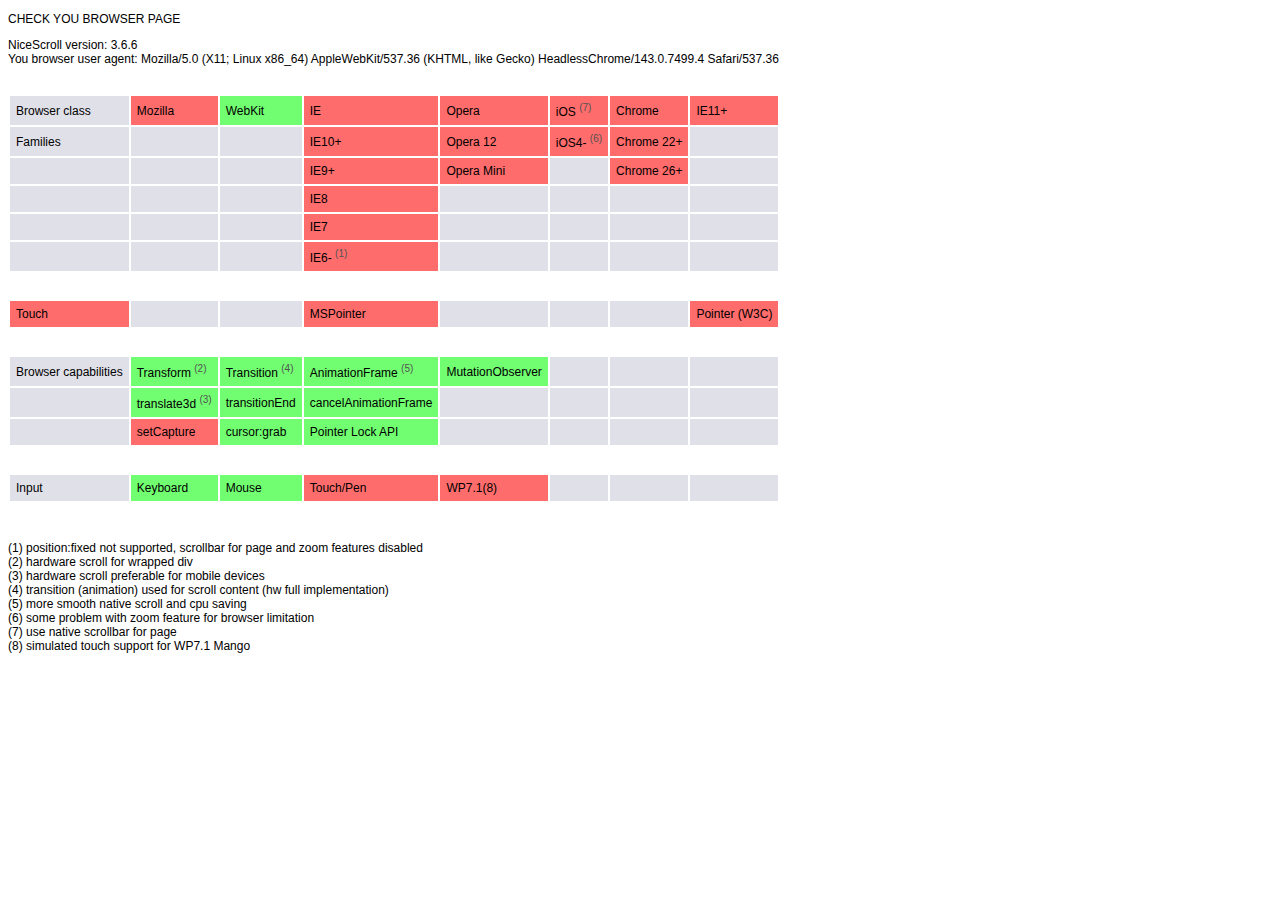
<file: plugins/jquery.nicescroll-3.6.6/demo/browser.html>
<!DOCTYPE html>
<html xmlns="http://www.w3.org/1999/xhtml">
<head>
<meta http-equiv="Content-Type" content="text/html; charset=utf-8" />
<title>jQuery NiceScroll Browser Detection</title>
<style type="text/css">
.testok {
	background-color: #71FF71;
}
.testko {
	background-color: #FF6C6C;
}
body {
	font-family: Verdana, Arial, Helvetica, sans-serif;
	font-size: 12px;
}
.divs {
	padding-top: 4px;
}
.num {
	font-size: 10px;
	color: #525252;
	vertical-align: super;
}
</style>

<script src="//code.jquery.com/jquery-1.11.3.min.js"></script>
<script src="js/jquery.nicescroll.min.js"></script>

<script>
  var nice = false;

  $(document).ready(function() {
    nice = $("html").niceScroll();
  });
  
  var obj = window;
  
  console.log(obj.length);
  console.log("selector" in obj);
  
</script>

<script>
  
  function toCell(px,py,ok) {
    $("#tab1").find('tr').eq(py).find('td').eq(px).addClass((ok)?'testok':'testko');
  };
  
  $(window).load(function() {
    $("#div1").html($("#div1").html()+' '+nice.version);
	$("#div2").html($("#div2").html()+' '+navigator.userAgent);

	toCell(1,1,nice.detected.ismozilla);
	
	toCell(2,1,(nice.detected.iswebkit));
	
	toCell(3,1,nice.detected.isie);
	toCell(3,2,nice.detected.isie10);
	toCell(3,3,nice.detected.isie9);
	toCell(3,4,nice.detected.isie8);
	toCell(3,5,nice.detected.isie7);
	toCell(3,6,nice.detected.isieold);

  toCell(7,1,nice.detected.isie11);
  
	toCell(4,1,nice.detected.isopera);
  toCell(4,2,nice.detected.isopera12);
  toCell(4,3,nice.detected.isoperamini);
	
	toCell(5,1,nice.detected.isios);
	toCell(5,2,nice.detected.isios4);

  toCell(6,1,nice.detected.ischrome);
	toCell(6,2,nice.detected.ischrome22);
  toCell(6,3,nice.detected.ischrome26);

	
	toCell(0,8,nice.detected.cantouch);
	toCell(3,8,nice.detected.hasmstouch);
  toCell(7,8,nice.detected.hasw3ctouch);

	toCell(1,10,nice.detected.hastransform);
	toCell(1,11,nice.detected.hastranslate3d);
	toCell(2,10,nice.detected.hastransition);
	toCell(2,11,!!nice.detected.transitionend);
	toCell(3,10,nice.hasanimationframe);
	toCell(3,11,nice.hascancelanimationframe);
  toCell(4,10,nice.detected.hasMutationObserver);

	toCell(1,12,nice.detected.hasmousecapture);
	toCell(2,12,((nice.detected.cursorgrabvalue!='')&&(nice.detected.cursorgrabvalue.substr(0,3)!='url')));
	toCell(3,12,nice.detected.haspointerlock);

	toCell(1,14,!nice.detected.cantouch);  
	toCell(2,14,!nice.detected.cantouch);  
	toCell(3,14,nice.detected.cantouch||nice.istouchcapable||nice.hasmstouch||nice.detected.hasw3ctouch);
  toCell(4,14,nice.detected.isie9mobile);  
	
  });
  
</script>

</head>

<body>
<p>CHECK YOU BROWSER PAGE</p>
<div id="div1">NiceScroll version:</div>
<div id="div2">You browser user agent:</div>
<table border="0" cellpadding="6" cellspacing="2" id="tab1">
  <tr>
    <td>&nbsp;</td>
    <td>&nbsp;</td>
    <td>&nbsp;</td>
    <td>&nbsp;</td>
    <td>&nbsp;</td>
    <td>&nbsp;</td>
    <td>&nbsp;</td>
  </tr>
  <tr>
    <td bgcolor="#E0E0E9">Browser class</td>
    <td bgcolor="#E0E0E9">Mozilla</td>
    <td bgcolor="#E0E0E9">WebKit</td>
    <td bgcolor="#E0E0E9">IE</td>
    <td bgcolor="#E0E0E9">Opera</td>
    <td bgcolor="#E0E0E9">iOS <span class="num">(7)</span></td>
		<td bgcolor="#E0E0E9">Chrome</td>
    <td bgcolor="#E0E0E9">IE11+</td>
  </tr>
  <tr>
    <td bgcolor="#E0E0E9">Families</td>
    <td bgcolor="#E0E0E9">&nbsp;</td>
    <td bgcolor="#E0E0E9">&nbsp;</td>
    <td bgcolor="#E0E0E9">IE10+</td>
    <td bgcolor="#E0E0E9">Opera&nbsp;12</td>
    <td bgcolor="#E0E0E9">iOS4- <span class="num">(6)</span></td>
		<td bgcolor="#E0E0E9">Chrome 22+</td>
    <td bgcolor="#E0E0E9">&nbsp;</td>
  </tr>
  <tr>
    <td bgcolor="#E0E0E9">&nbsp;</td>
    <td bgcolor="#E0E0E9">&nbsp;</td>
    <td bgcolor="#E0E0E9">&nbsp;</td>
    <td bgcolor="#E0E0E9">IE9+</td>
    <td bgcolor="#E0E0E9">Opera&nbsp;Mini</td>
    <td bgcolor="#E0E0E9">&nbsp;</td>
		<td bgcolor="#E0E0E9">Chrome 26+</td>
    <td bgcolor="#E0E0E9">&nbsp;</td>
  </tr>
  <tr>
    <td bgcolor="#E0E0E9">&nbsp;</td>
    <td bgcolor="#E0E0E9">&nbsp;</td>
    <td bgcolor="#E0E0E9">&nbsp;</td>
    <td bgcolor="#E0E0E9">IE8</td>
    <td bgcolor="#E0E0E9">&nbsp;</td>
    <td bgcolor="#E0E0E9">&nbsp;</td>
		<td bgcolor="#E0E0E9">&nbsp;</td>
    <td bgcolor="#E0E0E9">&nbsp;</td>
  </tr>
  <tr>
    <td bgcolor="#E0E0E9">&nbsp;</td>
    <td bgcolor="#E0E0E9">&nbsp;</td>
    <td bgcolor="#E0E0E9">&nbsp;</td>
    <td bgcolor="#E0E0E9">IE7</td>
    <td bgcolor="#E0E0E9">&nbsp;</td>
    <td bgcolor="#E0E0E9">&nbsp;</td>
		<td bgcolor="#E0E0E9">&nbsp;</td>
    <td bgcolor="#E0E0E9">&nbsp;</td>
  </tr>
  <tr>
    <td bgcolor="#E0E0E9">&nbsp;</td>
    <td bgcolor="#E0E0E9">&nbsp;</td>
    <td bgcolor="#E0E0E9">&nbsp;</td>
    <td bgcolor="#E0E0E9">IE6- <span class="num">(1)</span></td>
    <td bgcolor="#E0E0E9">&nbsp;</td>
    <td bgcolor="#E0E0E9">&nbsp;</td>
		<td bgcolor="#E0E0E9">&nbsp;</td>
    <td bgcolor="#E0E0E9">&nbsp;</td>
  </tr>
  <tr>
    <td>&nbsp;</td>
    <td>&nbsp;</td>
    <td>&nbsp;</td>
    <td>&nbsp;</td>
    <td>&nbsp;</td>
    <td>&nbsp;</td>
		<td>&nbsp;</td>
    <td>&nbsp;</td>
  </tr>
  <tr bgcolor="#E0E0E9">
    <td>Touch</td>
    <td>&nbsp;</td>
    <td>&nbsp;</td>
    <td>MSPointer</td>
    <td>&nbsp;</td>
    <td>&nbsp;</td>
		<td>&nbsp;</td>
    <td>Pointer (W3C)</td>
  </tr>
  <tr>
    <td>&nbsp;</td>
    <td>&nbsp;</td>
    <td>&nbsp;</td>
    <td>&nbsp;</td>
    <td>&nbsp;</td>
    <td>&nbsp;</td>
		<td>&nbsp;</td>
    <td>&nbsp;</td>
  </tr>
  <tr>
    <td bgcolor="#E0E0E9">Browser capabilities</td>
    <td bgcolor="#E0E0E9">Transform <span class="num">(2)</span></td>
    <td bgcolor="#E0E0E9">Transition <span class="num">(4)</span></td>
    <td bgcolor="#E0E0E9">AnimationFrame <span class="num">(5)</span></td>
    <td bgcolor="#E0E0E9">MutationObserver</td>
    <td bgcolor="#E0E0E9">&nbsp;</td>
		<td bgcolor="#E0E0E9">&nbsp;</td>
    <td bgcolor="#E0E0E9">&nbsp;</td>
  </tr>
  <tr>
    <td bgcolor="#E0E0E9">&nbsp;</td>
    <td bgcolor="#E0E0E9">translate3d <span class="num">(3)</span></td>
    <td bgcolor="#E0E0E9">transitionEnd</td>
    <td bgcolor="#E0E0E9">cancelAnimationFrame</td>
    <td bgcolor="#E0E0E9">&nbsp;</td>
    <td bgcolor="#E0E0E9">&nbsp;</td>
		<td bgcolor="#E0E0E9">&nbsp;</td>
    <td bgcolor="#E0E0E9">&nbsp;</td>
  </tr>
  <tr>
    <td bgcolor="#E0E0E9">&nbsp;</td>
    <td bgcolor="#E0E0E9">setCapture</td>
    <td bgcolor="#E0E0E9">cursor:grab</td>
    <td bgcolor="#E0E0E9">Pointer Lock API</td>
    <td bgcolor="#E0E0E9">&nbsp;</td>
    <td bgcolor="#E0E0E9">&nbsp;</td>
		<td bgcolor="#E0E0E9">&nbsp;</td>
    <td bgcolor="#E0E0E9">&nbsp;</td>
  </tr>
  <tr>
    <td>&nbsp;</td>
    <td>&nbsp;</td>
    <td>&nbsp;</td>
    <td>&nbsp;</td>
    <td>&nbsp;</td>
    <td>&nbsp;</td>
		<td>&nbsp;</td>
    <td>&nbsp;</td>
  </tr>
  <tr bgcolor="#E0E0E9">
    <td>Input</td>
    <td>Keyboard</td>
    <td>Mouse</td>
    <td>Touch/Pen</td>
    <td>WP7.1(8)</td>
    <td>&nbsp;</td>
		<td>&nbsp;</td>
    <td>&nbsp;</td>
  </tr>  
</table>
<p>&nbsp; </p>

<p>(1) position:fixed not supported, scrollbar for page and zoom features disabled<br />
  (2) hardware scroll for wrapped div<br />
(3) hardware scroll preferable for mobile devices<br />
(4) transition (animation) used for scroll content (hw full implementation)<br />
(5) more smooth native scroll and cpu saving<br />
(6) some problem with zoom feature for browser limitation<br />
(7) use native scrollbar for page<br />
(8) simulated touch support for WP7.1 Mango</p>
<p>&nbsp; </p>

<script type="text/javascript">

  var _gaq = _gaq || [];
  _gaq.push(['_setAccount', 'UA-26840957-1']);
  _gaq.push(['_setDomainName', '.areaaperta.com']);
  _gaq.push(['_trackPageview']);

  (function() {
    var ga = document.createElement('script'); ga.type = 'text/javascript'; ga.async = true;
    ga.src = ('https:' == document.location.protocol ? 'https://ssl' : 'http://www') + '.google-analytics.com/ga.js';
    var s = document.getElementsByTagName('script')[0]; s.parentNode.insertBefore(ga, s);
  })();

</script>

</body>
</html>
</file>
<file: plugins/ckeditor-4.5.6/samples/css/samples.css>
/**
 * @license Copyright (c) 2003-2015, CKSource - Frederico Knabben. All rights reserved.
 * For licensing, see LICENSE.md or http://ckeditor.com/license
 */
@media (max-width: 900px) {
  .global-is-mobile-hidden {
    display: none !important;
  }
}
article,
aside,
details,
figcaption,
figure,
footer,
header,
hgroup,
main,
menu,
nav,
section {
  display: block;
}
body,
html {
  margin: 0;
  padding: 0;
  font: 16px / 1.8 Arial, 'Helvetica Neue', Helvetica, sans-serif;
  font-weight: 300;
  color: #575757;
}
.grid-width-10 {
  width: 10%;
}
.grid-width-20 {
  width: 20%;
}
.grid-width-30 {
  width: 30%;
}
.grid-width-40 {
  width: 40%;
}
.grid-width-50 {
  width: 50%;
}
.grid-width-60 {
  width: 60%;
}
.grid-width-70 {
  width: 70%;
}
.grid-width-80 {
  width: 80%;
}
.grid-width-90 {
  width: 90%;
}
.grid-width-100 {
  width: 100%;
}
@media (max-width: 900px) {
  .grid-width-10,
  .grid-width-20,
  .grid-width-30,
  .grid-width-40,
  .grid-width-50,
  .grid-width-60,
  .grid-width-70,
  .grid-width-80,
  .grid-width-90,
  .grid-width-100 {
    width: 100%;
  }
}
*[class*="grid-width"] {
  -webkit-box-sizing: border-box;
  -moz-box-sizing: border-box;
  box-sizing: border-box;
  padding-left: 4%;
  padding-right: 4%;
  float: left;
}
*[class*="grid-width"]:after,
.grid-container:after,
*[class*="grid-width"]:before,
.grid-container:before {
  content: '';
  display: block;
  overflow: hidden;
  visibility: hidden;
  font-size: 0;
  line-height: 0;
  width: 0;
  height: 0;
}
*[class*="grid-width"]:after,
.grid-container:after {
  clear: both;
}
.grid-container {
  -webkit-box-sizing: border-box;
  -moz-box-sizing: border-box;
  box-sizing: border-box;
  margin-left: auto;
  margin-right: auto;
}
.grid-container-nested *[class*="grid-width"]:first-child {
  padding-left: 0;
}
.grid-container-nested *[class*="grid-width"]:last-child {
  padding-right: 0;
}
@media (max-width: 900px) {
  .grid-container-nested *[class*="grid-width"]:first-child {
    padding-left: 4%;
  }
  .grid-container-nested *[class*="grid-width"]:last-child {
    padding-right: 4%;
  }
}
.header-a {
  min-height: 140px;
  overflow: hidden;
}
.header-a .header-a-logo {
  margin: 40px 0 0;
}
@media (max-width: 900px) {
  .header-a .header-a-logo {
    text-align: center;
  }
}
.header-a .header-a-logo img {
  border: transparent;
}
.navigation-a {
  height: 30px;
  background: #3d3d3d;
  position: absolute;
  left: 0;
  right: 0;
  top: 0;
  padding: 0;
  overflow: hidden;
}
@media (max-width: 900px) {
  .navigation-a {
    text-align: center;
  }
}
.navigation-a ul {
  list-style: none;
  margin: 0;
  overflow: hidden;
}
.navigation-a ul li,
.navigation-a ul li a {
  display: inline-block;
}
@media (max-width: 900px) {
  .navigation-a ul {
    width: auto;
    text-overflow: ellipsis;
    white-space: nowrap;
    display: inline-block;
    float: none;
  }
  .navigation-a ul:before,
  .navigation-a ul:after {
    display: none;
  }
}
.navigation-a ul.navigation-a-left {
  text-align: left;
}
@media (max-width: 900px) {
  .navigation-a ul.navigation-a-left {
    padding-right: 0;
  }
}
.navigation-a ul.navigation-a-right {
  text-align: right;
}
@media (max-width: 900px) {
  .navigation-a ul.navigation-a-right {
    padding-left: 23px;
  }
}
.navigation-a ul li + li {
  margin-left: 23px;
}
.navigation-a ul li a {
  font-size: 10px;
  font-size: 0.625rem;
  line-height: 18px;
  line-height: 1.13rem;
  line-height: 30px;
  float: left;
  color: #dddddd;
  font-weight: bold;
  text-decoration: none;
  text-transform: uppercase;
}
.navigation-a ul li a:hover {
  cursor: pointer;
  color: #ffffff;
}
.icon-navigation-a-github:before,
.icon-navigation-a-github:after {
  background-image: url("[data-uri]");
}
.navigation-b {
  text-align: right;
  margin: 52px 0 0;
  overflow: visible;
}
@media (max-width: 900px) {
  .navigation-b {
    text-align: center;
    margin-top: 20px;
    padding: 0;
  }
}
.navigation-b ul {
  padding: 0;
  list-style: none;
  margin: 0;
  overflow: visible;
}
.navigation-b ul li,
.navigation-b ul li a {
  display: inline-block;
}
@media (max-width: 900px) {
  .navigation-b ul {
    display: table;
    width: 100%;
    padding-bottom: 1.5em;
  }
}
@media (max-width: 900px) {
  .navigation-b ul li {
    display: table-row;
  }
}
.navigation-b ul li + li {
  margin-left: 20px;
}
@media (max-width: 900px) {
  .navigation-b ul li + li {
    margin-left: 0;
  }
}
.navigation-b ul li a {
  -webkit-box-sizing: border-box;
  -moz-box-sizing: border-box;
  box-sizing: border-box;
  text-transform: uppercase;
  text-decoration: none;
  outline: none;
}
@media (max-width: 900px) {
  .navigation-b ul li a {
    width: 100%;
    -webkit-border-radius: 0;
    -webkit-background-clip: padding-box;
    -moz-border-radius: 0;
    -moz-background-clip: padding;
    border-radius: 0;
    background-clip: padding-box;
  }
}
.footer-a {
  font-size: 13px;
  font-size: 0.8125rem;
  line-height: 23.4px;
  line-height: 1.46rem;
  padding-top: 2.25em;
  padding-bottom: 2.25em;
  overflow: hidden;
  color: #8a8a8a;
}
.footer-a a {
  color: #27c0d8;
  text-decoration: none;
  border-bottom: 1px dotted #27c0d8;
}
.footer-a a:hover {
  color: #23adc2;
}
.footer-a p {
  margin: 0;
  display: inline-block;
  text-align: center;
}
.content {
  font-size: 14px;
  font-size: 0.875rem;
  line-height: 25.2px;
  line-height: 1.57rem;
  overflow: hidden;
  padding-top: 1.5em;
  padding-bottom: 1.5em;
}
.content p {
  margin: 0.75em 0;
}
.content ul,
.content ol,
.content pre,
.content blockquote,
.content textarea:not([class^="cke"]),
.content .cke {
  margin: 1.875em 0;
}
.content code,
.content kbd {
  -webkit-border-radius: 3px;
  -webkit-background-clip: padding-box;
  -moz-border-radius: 3px;
  -moz-background-clip: padding;
  border-radius: 3px;
  background-clip: padding-box;
  padding: 3px 4px;
}
.content pre,
.content code,
.content kbd,
.content blockquote {
  background: #f5f5f5;
}
.content blockquote,
.content pre {
  background: none;
  border-left: 4px solid #27c0d8;
  padding: 1.5em 2.25em;
}
.content p a,
.content ul a,
.content ol a,
.content blockquote a,
.content h1 a,
.content h2 a,
.content h3 a,
.content h4 a,
.content h5 a {
  color: #27c0d8;
  text-decoration: none;
  border-bottom: 1px dotted #27c0d8;
}
.content p a:hover,
.content ul a:hover,
.content ol a:hover,
.content blockquote a:hover,
.content h1 a:hover,
.content h2 a:hover,
.content h3 a:hover,
.content h4 a:hover,
.content h5 a:hover {
  color: #23adc2;
}
.content h1,
.content h2,
.content h3,
.content h4,
.content h5 {
  color: #000;
  font-weight: 100;
}
.content h1 code,
.content h2 code,
.content h3 code,
.content h4 code,
.content h5 code,
.content h1 kbd,
.content h2 kbd,
.content h3 kbd,
.content h4 kbd,
.content h5 kbd {
  font-size: inherit;
}
.content h1 a.content-heading-anchor,
.content h2 a.content-heading-anchor,
.content h3 a.content-heading-anchor,
.content h4 a.content-heading-anchor,
.content h5 a.content-heading-anchor {
  font-weight: 100;
  vertical-align: middle;
  opacity: 0;
  border: 0;
}
.content h1:hover a.content-heading-anchor,
.content h2:hover a.content-heading-anchor,
.content h3:hover a.content-heading-anchor,
.content h4:hover a.content-heading-anchor,
.content h5:hover a.content-heading-anchor {
  opacity: 1;
}
.content h1:target a,
.content h2:target a,
.content h3:target a,
.content h4:target a,
.content h5:target a {
  -webkit-animation: targetLinkOpacity 0.5s linear alternate;
  -moz-animation: targetLinkOpacity 0.5s linear alternate;
  -o-animation: targetLinkOpacity 0.5s linear alternate;
  animation: targetLinkOpacity 0.5s linear alternate;
  opacity: 1;
}
.content input,
.content select,
.content textarea:not([class^="cke"]) {
  -webkit-border-radius: 3px;
  -webkit-background-clip: padding-box;
  -moz-border-radius: 3px;
  -moz-background-clip: padding;
  border-radius: 3px;
  background-clip: padding-box;
  -webkit-box-shadow: inset 0 1px 1px rgba(0, 0, 0, 0.08);
  -moz-box-shadow: inset 0 1px 1px rgba(0, 0, 0, 0.08);
  box-shadow: inset 0 1px 1px rgba(0, 0, 0, 0.08);
  font: inherit;
  color: inherit;
  border: 1px solid #d9d9d9;
  padding: .2em .5em;
}
.content input:focus,
.content select:focus,
.content textarea:not([class^="cke"]):focus {
  border-color: #66afe9;
  outline: 0;
  -webkit-box-shadow: inset 0 1px 1px rgba(0, 0, 0, 0.08), 0 0 8px #93c6ef;
  -moz-box-shadow: inset 0 1px 1px rgba(0, 0, 0, 0.08), 0 0 8px #93c6ef;
  box-shadow: inset 0 1px 1px rgba(0, 0, 0, 0.08), 0 0 8px #93c6ef;
}
.content abbr {
  border-bottom: 1px dotted #666;
  cursor: pointer;
}
.content blockquote {
  font-style: italic;
  font-family: Georgia, Times, "Times New Roman", serif;
  font-size: 16px;
  font-size: 1rem;
  line-height: 28.8px;
  line-height: 1.8rem;
}
.content em {
  font-style: italic;
}
.content h1 {
  font-size: 36px;
  font-size: 2.25rem;
  line-height: 64.8px;
  line-height: 4.05rem;
  margin: 1.125em 0 0;
}
.content h2 {
  font-size: 27.2px;
  font-size: 1.7rem;
  line-height: 48.96px;
  line-height: 3.06rem;
  margin: 0.9em 0 0;
}
.content h3 {
  font-size: 24px;
  font-size: 1.5rem;
  line-height: 43.2px;
  line-height: 2.7rem;
  font-weight: 500;
  margin: 0.75em 0 0;
}
.content h4 {
  font-size: 19.2px;
  font-size: 1.2rem;
  line-height: 34.56px;
  line-height: 2.16rem;
  font-weight: 500;
  margin: 0.75em 0 0;
}
.content h5 {
  font-size: 17.6px;
  font-size: 1.1rem;
  line-height: 31.68px;
  line-height: 1.98rem;
  font-weight: 500;
  margin: 0.75em 0 0;
}
.content hr {
  border: 0;
  border-top: 4px solid #d9d9d9;
  margin: 1.5em 0;
}
.content input[type="text"] {
  height: 1.8em;
  line-height: 1.8em;
}
.content input[type="button"] {
  -webkit-appearance: button;
  -moz-appearance: button;
  appearance: button;
}
.content kbd {
  font-size: 12px;
  font-size: 0.75rem;
  line-height: 21.6px;
  line-height: 1.35rem;
  font-family: Arial, 'Helvetica Neue', Helvetica, sans-serif;
  padding: 2px 6px;
  -webkit-box-shadow: 0 0 4px #ffffff inset, 0 2px 0 #d9d9d9;
  -moz-box-shadow: 0 0 4px #ffffff inset, 0 2px 0 #d9d9d9;
  box-shadow: 0 0 4px #ffffff inset, 0 2px 0 #d9d9d9;
}
.content p img {
  vertical-align: middle;
}
.content p pre {
  padding: 1.5em;
}
.content pre {
  padding: 0;
  border: 0;
  tab-size: 4;
  -o-tab-size: 4;
  -moz-tab-size: 4;
}
.content pre,
.content code {
  font-size: 11.89px;
  font-size: 0.743rem;
  line-height: 21.4px;
  line-height: 1.34rem;
  font-family: Consolas, Menlo, Monaco, Lucida Console, Liberation Mono, DejaVu Sans Mono, Bitstream Vera Sans Mono, Courier New, monospace, serif;
}
.content pre a,
.content code a {
  border: 0;
}
.content pre code {
  padding: 0.75em;
  display: block;
}
.content strong {
  color: #000;
}
.content ul ul,
.content ol ul,
.content ul ol,
.content ol ol {
  margin: 0.75em 0;
}
.content ul li,
.content ol li {
  font-size: 14px;
  font-size: 0.875rem;
  line-height: 30.24px;
  line-height: 1.89rem;
}
.content textarea:not([class^="cke"]) {
  width: 100%;
}
.content div.todo {
  border: 2px dotted #444;
  padding: 10px;
  margin: 60px 0 10px 0;
  /* Remove me some day */
}
.content div.todo:before {
  content: "TODO";
  font-weight: bold;
}
body a.button-a,
body button.button-a,
body input.button-a {
  -webkit-border-radius: 3px;
  -webkit-background-clip: padding-box;
  -moz-border-radius: 3px;
  -moz-background-clip: padding;
  border-radius: 3px;
  background-clip: padding-box;
  font-size: 14px;
  font-size: 0.875rem;
  line-height: 25.2px;
  line-height: 1.57rem;
  height: 36px;
  line-height: 36px;
  padding: 0 1.1em;
  font-weight: 700;
  color: #3e3e3e;
  white-space: nowrap;
  text-decoration: none;
  display: inline-block;
  cursor: pointer;
  border: 0;
  vertical-align: middle;
  margin: 1px 0;
  background: transparent;
}
body a.button-a.icon-pos-left,
body button.button-a.icon-pos-left,
body input.button-a.icon-pos-left {
  padding-left: .8em;
}
body a.button-a.icon-pos-right,
body button.button-a.icon-pos-right,
body input.button-a.icon-pos-right {
  padding-right: .8em;
}
body a.button-a.button-a-no-text,
body button.button-a.button-a-no-text,
body input.button-a.button-a-no-text {
  -webkit-border-radius: 100px;
  -webkit-background-clip: padding-box;
  -moz-border-radius: 100px;
  -moz-background-clip: padding;
  border-radius: 100px;
  background-clip: padding-box;
  width: 36px;
  padding: 0;
  text-indent: -999px;
  overflow: hidden;
  position: relative;
  text-align: center;
}
body a.button-a.button-a-no-text:before,
body button.button-a.button-a-no-text:before,
body input.button-a.button-a-no-text:before {
  position: absolute;
  left: 50%;
  top: 50%;
  margin: -9px 0 0 -9px;
}
@media (max-width: 900px) {
  body a.button-a.button-a-mobile-collapsed,
  body button.button-a.button-a-mobile-collapsed,
  body input.button-a.button-a-mobile-collapsed {
    -webkit-border-radius: 100px;
    -webkit-background-clip: padding-box;
    -moz-border-radius: 100px;
    -moz-background-clip: padding;
    border-radius: 100px;
    background-clip: padding-box;
    width: 36px;
    padding: 0;
    text-indent: -999px;
    overflow: hidden;
    position: relative;
    text-align: center;
  }
  body a.button-a.button-a-mobile-collapsed:before,
  body button.button-a.button-a-mobile-collapsed:before,
  body input.button-a.button-a-mobile-collapsed:before {
    position: absolute;
    left: 50%;
    top: 50%;
    margin: -9px 0 0 -9px;
  }
  body a.button-a.button-a-mobile-collapsed:before,
  body button.button-a.button-a-mobile-collapsed:before,
  body input.button-a.button-a-mobile-collapsed:before {
    position: absolute;
    left: 50%;
    top: 50%;
    margin: -9px 0 0 -9px;
  }
}
body a.button-a:active,
body button.button-a:active,
body input.button-a:active,
body a.button-a:hover,
body button.button-a:hover,
body input.button-a:hover {
  color: #fff;
  background: #23adc2;
}
body a.button-a:focus,
body button.button-a:focus,
body input.button-a:focus {
  border-color: #66afe9;
  outline: 0;
  -webkit-box-shadow: inset 0 1px 1px rgba(0, 0, 0, 0.075), 0 0 8px #93c6ef;
  -moz-box-shadow: inset 0 1px 1px rgba(0, 0, 0, 0.075), 0 0 8px #93c6ef;
  box-shadow: inset 0 1px 1px rgba(0, 0, 0, 0.075), 0 0 8px #93c6ef;
}
body a.button-a-soft,
body button.button-a-soft,
body input.button-a-soft {
  background: #e7e7e7;
}
body a.button-a-soft:active,
body button.button-a-soft:active,
body input.button-a-soft:active,
body a.button-a-soft:hover,
body button.button-a-soft:hover,
body input.button-a-soft:hover {
  color: #3e3e3e;
  background: #cecece;
}
body a.button-a-background,
body button.button-a-background,
body input.button-a-background,
body a.navigation-b ul li a:hover,
body button.navigation-b ul li a:hover,
body input.navigation-b ul li a:hover {
  color: #fff;
  background: #27c0d8;
}
body a.button-a-background:active,
body button.button-a-background:active,
body input.button-a-background:active,
body a.button-a-background:hover,
body button.button-a-background:hover,
body input.button-a-background:hover,
body a.navigation-b ul li a:hover:active,
body button.navigation-b ul li a:hover:active,
body input.navigation-b ul li a:hover:active,
body a.navigation-b ul li a:hover:hover,
body button.navigation-b ul li a:hover:hover,
body input.navigation-b ul li a:hover:hover {
  color: #fff;
  background: #23adc2;
}
.balloon-a {
  font-size: 12px;
  font-size: 0.75rem;
  line-height: 21.6px;
  line-height: 1.35rem;
  -webkit-border-radius: 3px;
  -webkit-background-clip: padding-box;
  -moz-border-radius: 3px;
  -moz-background-clip: padding;
  border-radius: 3px;
  background-clip: padding-box;
  border-bottom: 3px solid #d4d4d4;
  background: #ebebeb;
  display: inline-block;
  white-space: nowrap;
  padding: .4em 1.2em .2em;
  font-weight: 700;
  position: relative;
  z-index: 1000;
  text-transform: none;
  color: #575757;
}
.balloon-a:hover {
  color: #575757;
}
.balloon-a:before {
  content: '';
  width: 0;
  height: 0;
  border-style: solid;
  position: absolute;
}
.balloon-a-ne:before,
.balloon-a-nw:before {
  top: -13px;
  border-width: 0 9px 15.6px 9px;
  border-color: transparent transparent #ebebeb transparent;
}
.balloon-a-se:before,
.balloon-a-sw:before {
  bottom: -13px;
  border-width: 15.6px 9px 0 9px;
  border-color: #ebebeb transparent transparent transparent;
}
.balloon-a-nw:before,
.balloon-a-sw:before {
  left: 20px;
}
.balloon-a-ne:before,
.balloon-a-se:before {
  right: 20px;
}
.icon-pos-left:before,
.icon-pos-right:after {
  content: '';
  display: inline-block;
  width: 18px;
  height: 18px;
  vertical-align: middle;
  background-repeat: no-repeat;
}
.icon-pos-left:before {
  margin-right: 10px;
}
.icon-pos-right:after {
  margin-left: 10px;
}
.icon-download:before,
.icon-download:after {
  background-image: url("[data-uri]");
}
.icon-question-mark:before,
.icon-question-mark:after {
  background-image: url("[data-uri]");
}
.icon-close:before,
.icon-close:after {
  background-image: url("[data-uri]");
}
.ie8 .switch > * {
  vertical-align: middle;
}
.ie8 .switch input[type="radio"] {
  margin: 0 0.25em;
  display: inline-block;
}
.ie8 .switch label {
  margin-left: 0 !important;
  margin-right: 0 !important;
}
.ie8 .switch label[data-for="1"] {
  float: left;
}
.ie8 .switch label[data-for="2"] {
  float: right;
}
.ie8 .switch .switch-inner {
  display: none;
}
.switch {
  font-size: 14px;
  font-size: 0.875rem;
  line-height: 25.2px;
  line-height: 1.57rem;
  font-weight: bold;
  background-color: #27c0d8;
  overflow: hidden;
  display: inline-block;
  padding: 0.75em 0.25em;
  color: #fff;
  -webkit-border-radius: 3px;
  -webkit-background-clip: padding-box;
  -moz-border-radius: 3px;
  -moz-background-clip: padding;
  border-radius: 3px;
  background-clip: padding-box;
  position: relative;
}
.switch input[type="radio"] {
  display: none;
}
.switch label {
  position: relative;
  z-index: 2;
  float: left;
  cursor: pointer;
  padding: 0 0.75em;
}
.switch label:hover {
  text-decoration: underline;
}
.switch .switch-inner {
  float: left;
  background-color: #FFF;
  height: 1.5em;
  width: 4.125em;
  padding: 2px;
  margin: 0 0.25em;
  -webkit-border-radius: 5.5px;
  -webkit-background-clip: padding-box;
  -moz-border-radius: 5.5px;
  -moz-background-clip: padding;
  border-radius: 5.5px;
  background-clip: padding-box;
}
.switch .switch-inner .handler {
  overflow: hidden;
  position: relative;
  display: block;
  height: 1.5em;
  width: 1.5em;
  background: #25b4cb;
  -webkit-border-radius: 4.5px;
  -webkit-background-clip: padding-box;
  -moz-border-radius: 4.5px;
  -moz-background-clip: padding;
  border-radius: 4.5px;
  background-clip: padding-box;
}
.switch .switch-inner .handler:before {
  content: '';
  display: block;
  position: absolute;
  top: 0;
  right: 0;
  bottom: 3px;
  left: 0;
  background-color: #34c4da;
  -webkit-border-bottom-left-radius: 4.5px;
  -moz-border-radius-bottomleft: 4.5px;
  border-bottom-left-radius: 4.5px;
  -webkit-border-bottom-right-radius: 4.5px;
  -webkit-background-clip: padding-box;
  -moz-border-radius-bottomright: 4.5px;
  -moz-background-clip: padding;
  border-bottom-right-radius: 4.5px;
  background-clip: padding-box;
}
.switch:hover .switch-inner .handler:before {
  background: #45c9dd;
}
.switch input[data-num="2"]:checked ~ .switch-inner > .handler {
  margin-left: auto;
}
.switch input[data-num="2"]:checked ~ label[data-for="1"] {
  padding-right: 5.125em;
  margin-right: -4.375em;
}
.switch input[data-num="1"]:checked ~ label[data-for="2"] {
  padding-left: 5.125em;
  margin-left: -4.375em;
}
.toggler {
  -webkit-user-select: none;
  -moz-user-select: none;
  -ms-user-select: none;
  user-select: none;
}
.toggler label {
  cursor: pointer;
}
.toggler [data-collapse] {
  display: inherit;
}
.toggler [data-expand] {
  display: none;
}
.toggler.collapsed [data-collapse] {
  display: none;
}
.toggler.collapsed [data-expand] {
  display: inherit;
}
.toggler-container {
  overflow: hidden;
}
.toggler-container.collapsed {
  height: 0;
}
.icon-toggler-expanded:before,
.icon-toggler-collapsed:before,
.icon-toggler-expanded:after,
.icon-toggler-collapsed:after {
  background-image: url("[data-uri]");
}
.icon-toggler-expanded.icon-light:before,
.icon-toggler-collapsed.icon-light:before,
.icon-toggler-expanded.icon-light:after,
.icon-toggler-collapsed.icon-light:after {
  background-image: url("[data-uri]");
}
.icon-toggler-expanded:before,
.icon-toggler-expanded:after {
  background-position: top left;
}
.icon-toggler-collapsed:before,
.icon-toggler-collapsed:after {
  background-position: bottom left;
}
.modal {
  padding: 20px;
  border-radius: 3px;
  background-color: white;
  max-width: 700px;
  -webkit-box-sizing: border-box;
  -moz-box-sizing: border-box;
  box-sizing: border-box;
  width: 80% !important;
  top: 50% !important;
  -webkit-transform: translate(-50%, -50%) !important;
  -moz-transform: translate(-50%, -50%) !important;
  -o-transform: translate(-50%, -50%) !important;
  -ms-transform: translate(-50%, -50%) !important;
  transform: translate(-50%, -50%) !important;
}
.modal-close {
  -webkit-border-radius: 100px;
  -webkit-background-clip: padding-box;
  -moz-border-radius: 100px;
  -moz-background-clip: padding;
  border-radius: 100px;
  background-clip: padding-box;
  cursor: pointer;
  height: 18px;
  width: 18px;
  position: absolute;
  top: 10px;
  right: 10px;
  font-size: 17px;
  text-align: center;
  line-height: 19px;
  background: #cccccc;
}
main .grid-container,
header .grid-container,
.navigation-a > div,
footer > div {
  max-width: 968px;
}
.header-a {
  margin-top: 30px;
}
.footer-a {
  border-top: 1px solid #d9d9d9;
}
.adjoined-top {
  background-color: #27c0d8;
  color: #fff;
}
.adjoined-top .content h1,
.adjoined-top .content h2,
.adjoined-top .content h3,
.adjoined-top .content h4,
.adjoined-top .content h5 {
  color: #fff;
}
.adjoined-top .content p {
  font-size: 18px;
  font-size: 1.125rem;
  line-height: 32.4px;
  line-height: 2.02rem;
  font-weight: 100;
}
.adjoined-top .content p a {
  text-decoration: none;
  border-bottom: 1px dotted #fff;
  color: inherit;
}
.adjoined-top .content p a:hover {
  color: #e6e6e6;
}
.adjoined-top .content button {
  color: #fff;
}
.adjoined-top .content strong {
  color: #fff;
}
.adjoined-top .content code {
  font-size: inherit;
  color: #27c0d8;
}
.adjoined-bottom {
  position: relative;
}
.adjoined-bottom:before {
  z-index: -1;
  content: '';
  background: #27c0d8;
  position: absolute;
  top: 0;
  left: 0;
  right: 0;
  height: 50%;
}
main .grid-container,
header .grid-container,
.navigation-a > div,
footer > div {
  max-width: 1052px;
}
main .grid-container.freed-width {
  max-width: none;
}
.switch {
  background: #25b4cb;
  float: right;
  overflow: visible;
}
.switch .balloon-a {
  position: absolute;
  top: -40px;
  right: 50%;
  margin-right: -15px;
  background: #FFEFC1;
  border-bottom-color: #DCDCA4;
}
.switch .balloon-a:before {
  border-color: #FFEFC1 transparent transparent transparent;
}
#toolbar .editors-container {
  overflow: hidden;
  height: 0;
  transition: height 200ms;
}
#toolbar .editors-container.active {
  height: auto;
}
#main #editor {
  background: #FFF;
  padding: 2% 4%;
  border: dashed 5px #27c0d8;
}
div.cke a.cke_button,
div.cke .cke_combo_button {
  border-bottom: none;
}
div.cke a.cke_button.cke_combo_button,
div.cke .cke_combo_button.cke_combo_button {
  border-bottom: 1px solid #a6a6a6;
}
#main .adjoined-top:before {
  height: 335px;
}
#toolbar .adjoined-top:before {
  height: 219px;
}
#toolbar .adjoined-top .grid-container-nested {
  height: 147px;
}
.content .grid-switch-magic {
  margin: 3.5em 0 0;
}
#info-box {
  padding-bottom: 0;
}
#info-box > div {
  width: 100%;
  text-align: right;
}
#info-box > div .toggler {
  padding-right: 0;
}
#info-box > div .toggler:hover {
  background: transparent;
  color: #000;
}
#info-box > div .toggler:hover > label {
  text-decoration: underline;
}
#info-box > div h2 {
  float: left;
  margin-top: 0;
}
#info-box > div#instructions-container {
  text-align: left;
}
#toolbarModifierWrapper {
  overflow: hidden;
  height: 0;
  opacity: 0;
  transition: height 200ms;
}
#toolbarModifierWrapper.active {
  height: auto;
  opacity: 1;
}
header {
  overflow: visible;
}
header div.grid-container {
  overflow: visible;
}
header .navigation-b {
  overflow: visible;
}
header .navigation-b ul {
  overflow: visible;
}
header .navigation-b a {
  position: relative;
}
header .balloon-a {
  position: absolute;
  top: 48px;
  left: 50%;
  margin-left: -35px;
}
@media (max-width: 1140px) {
  header .balloon-a {
    left: auto;
    margin-left: auto;
    right: 50%;
    margin-right: -35px;
  }
  header .balloon-a:before {
    left: auto;
    right: 22px;
  }
}
@media (max-width: 900px) {
  header .balloon-a {
    display: none;
  }
}
#toolbar .cke_toolbar {
  pointer-events: none;
  -webkit-user-select: none;
  -moz-user-select: none;
  -ms-user-select: none;
  user-select: none;
  cursor: default;
}
.some-toolbar-active .cke_toolbar {
  zoom: 1;
  filter: alpha(opacity=50);
  -webkit-opacity: 0.5;
  -moz-opacity: 0.5;
  opacity: 0.5;
}
.cke_toolbar.active {
  position: relative;
  zoom: 1;
  filter: alpha(opacity=100);
  -webkit-opacity: 1;
  -moz-opacity: 1;
  opacity: 1;
}
.cke_toolbar.active:after {
  content: '';
  display: block;
  position: absolute;
  top: 0;
  right: 6px;
  bottom: 5px;
  left: 0;
  -webkit-border-radius: 5px;
  -webkit-background-clip: padding-box;
  -moz-border-radius: 5px;
  -moz-background-clip: padding;
  border-radius: 5px;
  background-clip: padding-box;
  -webkit-box-shadow: 0px 0px 15px 3px #fff4b0;
  -moz-box-shadow: 0px 0px 15px 3px #fff4b0;
  box-shadow: 0px 0px 15px 3px #fff4b0;
}
.cke_toolbar.active .cke_toolgroup {
  -webkit-box-shadow: none;
  -moz-box-shadow: none;
  box-shadow: none;
  border-color: #e3c300;
}
.cke_toolbar.active .cke_combo,
.cke_toolbar.active .cke_toolgroup {
  position: relative;
  z-index: 2;
}
.cke_toolbar.active .cke_combo_button {
  -webkit-box-shadow: none;
  -moz-box-shadow: none;
  box-shadow: none;
}
.unselectable {
  -webkit-user-select: none;
  -moz-user-select: none;
  -ms-user-select: none;
  user-select: none;
}
.toolbar {
  padding: 5px 0;
  margin-bottom: 2.4em;
  overflow: hidden;
  background: #fff;
}
.toolbar button.button-a.cke_button {
  cursor: pointer;
  display: inline-block;
  padding: 4px 6px;
  outline: 0;
  border: 1px solid #a6a6a6;
}
.toolbar button.button-a.hidden {
  display: none;
}
.toolbar button.button-a.left {
  float: left;
  margin-right: 8px;
}
.toolbar button.button-a.right {
  float: right;
  margin-left: 8px;
}
.toolbar button.button-a .highlight {
  color: #ffefc1;
}
.configContainer.hidden,
.toolbarModifier.hidden,
.toolbarModifier-hints.hidden {
  display: none;
}
.toolbarModifier :focus,
.toolbar button:focus,
.configContainer textarea.configCode:focus {
  outline: none;
}
div.toolbarModifier {
  padding: 0;
  overflow: hidden;
  width: 100%;
  position: relative;
  display: table;
  border-collapse: collapse;
}
div.toolbarModifier ::-moz-focus-inner {
  border: 0;
}
div.toolbarModifier .empty {
  display: none;
}
div.toolbarModifier.empty-visible .empty {
  display: table-row;
  zoom: 1;
  filter: alpha(opacity=60);
  -webkit-opacity: 0.6;
  -moz-opacity: 0.6;
  opacity: 0.6;
}
div.toolbarModifier .empty > p {
  line-height: 31px;
}
div.toolbarModifier > ul {
  padding: 0;
  margin: 0;
  border-top: 1px solid #cccccc;
  width: 100%;
}
div.toolbarModifier > ul[data-type="table-header"] {
  display: table-header-group;
}
div.toolbarModifier > ul[data-type="table-body"] {
  display: table-row-group;
}
div.toolbarModifier > ul p {
  padding: 0;
  margin: 0;
}
div.toolbarModifier > ul > li {
  display: table-row;
}
div.toolbarModifier > ul > li[data-type="header"] {
  font-weight: bold;
  user-select: none;
  cursor: default;
}
div.toolbarModifier > ul > li[data-type="group"],
div.toolbarModifier > ul > li[data-type="separator"] {
  border-bottom: 1px solid #cccccc;
}
div.toolbarModifier > ul > li[data-type="subgroup"] {
  border-top: 1px solid #eee;
}
div.toolbarModifier > ul > li[data-type="subgroup"]:first-child {
  border-top: none;
}
div.toolbarModifier > ul > li[data-type="group"].active,
div.toolbarModifier > ul > li[data-type="group"]:hover,
div.toolbarModifier > ul > li[data-type="separator"].active,
div.toolbarModifier > ul > li[data-type="separator"]:hover {
  overflow: hidden;
  z-index: 2;
}
div.toolbarModifier > ul > li[data-type="group"].active,
div.toolbarModifier > ul > li[data-type="separator"].active,
div.toolbarModifier > ul > li[data-type="group"].active:hover,
div.toolbarModifier > ul > li[data-type="separator"].active:hover {
  background: #f0fafb;
}
div.toolbarModifier > ul > li[data-type="group"]:hover,
div.toolbarModifier > ul > li[data-type="separator"]:hover {
  background: #fffbe3;
}
div.toolbarModifier > ul > li[data-type="separator"] {
  background: #f5f5f5;
}
div.toolbarModifier > ul > li[data-type="separator"]:after {
  content: '';
  width: 100%;
}
div.toolbarModifier > ul > li[data-type="separator"] > p {
  padding: 2px 5px;
}
div.toolbarModifier > ul > li > p,
div.toolbarModifier > ul > li > ul {
  display: table-cell;
  vertical-align: middle;
}
div.toolbarModifier > ul > li p {
  padding-left: 5px;
  min-width: 200px;
}
div.toolbarModifier > ul > li p span {
  white-space: nowrap;
  cursor: default;
}
div.toolbarModifier > ul > li p span button {
  font-size: 12.666px;
  margin-right: 5px;
  cursor: pointer;
  background: #fff;
  -webkit-border-radius: 5px;
  -webkit-background-clip: padding-box;
  -moz-border-radius: 5px;
  -moz-background-clip: padding;
  border-radius: 5px;
  background-clip: padding-box;
  border: 1px solid #bbb;
  padding: 0 7px;
  line-height: 12px;
  height: 20px;
}
div.toolbarModifier > ul > li p span button:not(.disabled):hover,
div.toolbarModifier > ul > li p span button:not(.disabled):focus {
  color: #fff;
  background-color: #454545;
  border-color: transparent;
}
div.toolbarModifier > ul > li p span button.move.disabled {
  cursor: default;
  zoom: 1;
  filter: alpha(opacity=20);
  -webkit-opacity: 0.2;
  -moz-opacity: 0.2;
  opacity: 0.2;
}
div.toolbarModifier > ul > li ul {
  border-collapse: collapse;
  padding: 0;
  width: 100%;
}
div.toolbarModifier > ul > li ul li {
  display: table-row;
  list-style-type: none;
  line-height: 1;
}
div.toolbarModifier > ul > li ul li[data-type="subgroup"] {
  border-top: 1px solid #dddddd;
}
div.toolbarModifier > ul > li ul li[data-type="subgroup"]:first-child {
  border-top: 0;
}
div.toolbarModifier > ul > li ul li[data-type="subgroup"] [data-type="button"] {
  -webkit-border-radius: 3px;
  -webkit-background-clip: padding-box;
  -moz-border-radius: 3px;
  -moz-background-clip: padding;
  border-radius: 3px;
  background-clip: padding-box;
  padding: 0 2px;
}
div.toolbarModifier > ul > li ul li[data-type="subgroup"] [data-type="button"]:focus {
  background: rgba(0, 0, 0, 0.04);
}
div.toolbarModifier > ul > li ul li[data-type="subgroup"] [data-type="button"] input {
  vertical-align: middle;
}
div.toolbarModifier > ul > li ul li > p,
div.toolbarModifier > ul > li ul li > ul {
  display: table-cell;
  vertical-align: middle;
}
div.toolbarModifier > ul > li ul li ul {
  padding: 0;
}
div.toolbarModifier > ul > li ul li ul li {
  padding: 0;
  display: inline-block;
  cursor: pointer;
  margin: 2px 5px 2px 0;
}
div.toolbarModifier > ul > li ul li ul li .cke_combo_text {
  cursor: pointer;
  white-space: nowrap;
}
div.toolbarModifier > ul > li ul li ul li .cke_toolgroup,
div.toolbarModifier > ul > li ul li ul li .cke_combo_button {
  cursor: pointer;
  margin: 0;
  vertical-align: middle;
  border: 1px solid #ddd;
  font-size: 11.41px;
  font-size: 0.713rem;
  line-height: 20.54px;
  line-height: 1.28rem;
}
div.toolbarModifier > .codemirror-wrapper {
  overflow-y: auto;
}
div.toolbarModifier-hints {
  float: right;
  width: 350px;
  min-width: 150px;
  overflow-y: auto;
  margin-left: 1.5em;
}
div.toolbarModifier-hints h3 {
  font-size: 18.08px;
  font-size: 1.13rem;
  line-height: 32.54px;
  line-height: 2.03rem;
  padding: 0.36em 1.5em;
  background: #f5f5f5;
  border-bottom: 1px solid #dddddd;
  margin-top: 0;
  margin-bottom: 1.2em;
}
div.toolbarModifier-hints dl {
  margin-bottom: 1.2em;
  overflow: hidden;
}
div.toolbarModifier-hints dl .list-header {
  font-weight: bold;
  border: 0;
  padding-bottom: 0.6em;
}
div.toolbarModifier-hints dl > p {
  text-align: center;
}
div.toolbarModifier-hints dl dt {
  float: left;
  width: 9em;
  clear: both;
  text-align: right;
  border-top: 1px solid #dddddd;
  padding-left: 1.5em;
  padding-right: .1em;
  -webkit-box-sizing: border-box;
  -moz-box-sizing: border-box;
  box-sizing: border-box;
}
div.toolbarModifier-hints dl dt code {
  background: none;
  border: none;
  vertical-align: middle;
}
div.toolbarModifier-hints dl dd {
  margin-left: 10em;
  clear: right;
  padding-right: 1.5em;
}
div.toolbarModifier-hints dl dd code {
  line-height: 2.2em;
}
div.toolbarModifier-hints dl dd:after {
  content: '\00a0';
  display: block;
  clear: left;
  float: right;
  height: 0;
  width: 0;
}
.toolbarModifier-hints,
.configContainer textarea.configCode,
.CodeMirror {
  -webkit-border-radius: 3px;
  -webkit-background-clip: padding-box;
  -moz-border-radius: 3px;
  -moz-background-clip: padding;
  border-radius: 3px;
  background-clip: padding-box;
  border: 1px solid #ccc;
  font-size: 13.01px;
  font-size: 0.813rem;
  line-height: 23.42px;
  line-height: 1.46rem;
}
.configContainer textarea.configCode,
.CodeMirror pre,
.CodeMirror-linenumber {
  font-size: 13.01px;
  font-size: 0.813rem;
  line-height: 23.42px;
  line-height: 1.46rem;
  font-family: Consolas, Menlo, Monaco, Lucida Console, Liberation Mono, DejaVu Sans Mono, Bitstream Vera Sans Mono, Courier New, monospace, serif;
}
.CodeMirror pre {
  border: none;
  padding: 0;
  margin: 0;
}
.configContainer textarea.configCode {
  -webkit-box-sizing: border-box;
  -moz-box-sizing: border-box;
  box-sizing: border-box;
  color: #575757;
  padding: 10px;
  width: 100%;
  min-height: 500px;
  margin: 0;
  resize: none;
  outline: none;
  -moz-tab-size: 4;
  tab-size: 4;
  white-space: pre;
  word-wrap: normal;
  overflow: auto;
}
.CodeMirror-hints.toolbar-modifier {
  padding: 0;
  color: #575757;
  font-size: 14px;
  font-size: 0.875rem;
  line-height: 25.2px;
  line-height: 1.57rem;
  font-family: Consolas, Menlo, Monaco, Lucida Console, Liberation Mono, DejaVu Sans Mono, Bitstream Vera Sans Mono, Courier New, monospace, serif;
}
.CodeMirror-hints.toolbar-modifier .CodeMirror-hint-active {
  color: #575757;
  background: #f0fafb;
}
.CodeMirror-hints.toolbar-modifier > li:hover {
  background: #fffbe3;
}
/* Text modifier */
#toolbarModifierWrapper {
  margin-bottom: 1.2em;
}
#toolbarModifierWrapper .invalid .CodeMirror {
  background: #fff8f8;
  border-color: red;
}
#toolbarModifierWrapper .CodeMirror {
  height: auto;
  padding: 0 0.6em;
}
.staticContainer {
  position: fixed;
  top: 0;
  width: 100%;
  z-index: 10;
}
.staticContainer > .grid-container {
  max-width: 1052px;
}
.staticContainer > .grid-container .inner {
  background: #fff;
}
.staticContainer > .grid-container .inner .toolbar {
  margin-bottom: 0;
}
#help {
  position: relative;
  top: -15px;
  left: -5px;
}
#help-content {
  display: none;
}
/*# sourceMappingURL=[data-uri] */
</file>
<file: plugins/ckeditor-4.5.6/samples/toolbarconfigurator/lib/codemirror/neo.css>
/* neo theme for codemirror */

/* Color scheme */

.cm-s-neo.CodeMirror {
  background-color:#ffffff;
  color:#2e383c;
  line-height:1.4375;
}
.cm-s-neo .cm-comment {color:#75787b}
.cm-s-neo .cm-keyword, .cm-s-neo .cm-property {color:#1d75b3}
.cm-s-neo .cm-atom,.cm-s-neo .cm-number {color:#75438a}
.cm-s-neo .cm-node,.cm-s-neo .cm-tag {color:#9c3328}
.cm-s-neo .cm-string {color:#b35e14}
.cm-s-neo .cm-variable,.cm-s-neo .cm-qualifier {color:#047d65}


/* Editor styling */

.cm-s-neo pre {
  padding:0;
}

.cm-s-neo .CodeMirror-gutters {
  border:none;
  border-right:10px solid transparent;
  background-color:transparent;
}

.cm-s-neo .CodeMirror-linenumber {
  padding:0;
  color:#e0e2e5;
}

.cm-s-neo .CodeMirror-guttermarker { color: #1d75b3; }
.cm-s-neo .CodeMirror-guttermarker-subtle { color: #e0e2e5; }
</file>
<file: plugins/ckeditor-4.5.6/samples/old/sample.css>
/*
Copyright (c) 2003-2015, CKSource - Frederico Knabben. All rights reserved.
For licensing, see LICENSE.md or http://ckeditor.com/license
*/

html, body, h1, h2, h3, h4, h5, h6, div, span, blockquote, p, address, form, fieldset, img, ul, ol, dl, dt, dd, li, hr, table, td, th, strong, em, sup, sub, dfn, ins, del, q, cite, var, samp, code, kbd, tt, pre
{
	line-height: 1.5;
}

body
{
	padding: 10px 30px;
}

input, textarea, select, option, optgroup, button, td, th
{
	font-size: 100%;
}

pre
{
	-moz-tab-size: 4;
	tab-size: 4;
}

pre, code, kbd, samp, tt
{
	font-family: monospace,monospace;
	font-size: 1em;
}

body {
	width: 960px;
	margin: 0 auto;
}

code
{
	background: #f3f3f3;
	border: 1px solid #ddd;
	padding: 1px 4px;
	border-radius: 3px;
}

abbr
{
	border-bottom: 1px dotted #555;
	cursor: pointer;
}

.new, .beta
{
	text-transform: uppercase;
	font-size: 10px;
	font-weight: bold;
	padding: 1px 4px;
	margin: 0 0 0 5px;
	color: #fff;
	float: right;
	border-radius: 3px;
}

.new
{
	background: #FF7E00;
	border: 1px solid #DA8028;
	text-shadow: 0 1px 0 #C97626;

	box-shadow: 0 2px 3px 0 #FFA54E inset;
}

.beta
{
	background: #18C0DF;
	border: 1px solid #19AAD8;
	text-shadow: 0 1px 0 #048CAD;
	font-style: italic;

	box-shadow: 0 2px 3px 0 #50D4FD inset;
}

h1.samples
{
	color: #0782C1;
	font-size: 200%;
	font-weight: normal;
	margin: 0;
	padding: 0;
}

h1.samples a
{
	color: #0782C1;
	text-decoration: none;
	border-bottom: 1px dotted #0782C1;
}

.samples a:hover
{
	border-bottom: 1px dotted #0782C1;
}

h2.samples
{
	color: #000000;
	font-size: 130%;
	margin: 15px 0 0 0;
	padding: 0;
}

p, blockquote, address, form, pre, dl, h1.samples, h2.samples
{
	margin-bottom: 15px;
}

ul.samples
{
	margin-bottom: 15px;
}

.clear
{
	clear: both;
}

fieldset
{
	margin: 0;
	padding: 10px;
}

body, input, textarea
{
	color: #333333;
	font-family: Arial, Helvetica, sans-serif;
}

body
{
	font-size: 75%;
}

a.samples
{
	color: #189DE1;
	text-decoration: none;
}

form
{
	margin: 0;
	padding: 0;
}

pre.samples
{
	background-color: #F7F7F7;
	border: 1px solid #D7D7D7;
	overflow: auto;
	padding: 0.25em;
	white-space: pre-wrap; /* CSS 2.1 */
	word-wrap: break-word; /* IE7 */
}

#footer
{
	clear: both;
	padding-top: 10px;
}

#footer hr
{
	margin: 10px 0 15px 0;
	height: 1px;
	border: solid 1px gray;
	border-bottom: none;
}

#footer p
{
	margin: 0 10px 10px 10px;
	float: left;
}

#footer #copy
{
	float: right;
}

#outputSample
{
	width: 100%;
	table-layout: fixed;
}

#outputSample thead th
{
	color: #dddddd;
	background-color: #999999;
	padding: 4px;
	white-space: nowrap;
}

#outputSample tbody th
{
	vertical-align: top;
	text-align: left;
}

#outputSample pre
{
	margin: 0;
	padding: 0;
}

.description
{
	border: 1px dotted #B7B7B7;
	margin-bottom: 10px;
	padding: 10px 10px 0;
	overflow: hidden;
}

label
{
	display: block;
	margin-bottom: 6px;
}

/**
 *	CKEditor editables are automatically set with the "cke_editable" class
 *	plus cke_editable_(inline|themed) depending on the editor type.
 */

/* Style a bit the inline editables. */
.cke_editable.cke_editable_inline
{
	cursor: pointer;
}

/* Once an editable element gets focused, the "cke_focus" class is
   added to it, so we can style it differently. */
.cke_editable.cke_editable_inline.cke_focus
{
	box-shadow: inset 0px 0px 20px 3px #ddd, inset 0 0 1px #000;
	outline: none;
	background: #eee;
	cursor: text;
}

/* Avoid pre-formatted overflows inline editable. */
.cke_editable_inline pre
{
	white-space: pre-wrap;
	word-wrap: break-word;
}

/**
 *	Samples index styles.
 */

.twoColumns,
.twoColumnsLeft,
.twoColumnsRight
{
	overflow: hidden;
}

.twoColumnsLeft,
.twoColumnsRight
{
	width: 45%;
}

.twoColumnsLeft
{
	float: left;
}

.twoColumnsRight
{
	float: right;
}

dl.samples
{
	padding: 0 0 0 40px;
}
dl.samples > dt
{
	display: list-item;
	list-style-type: disc;
	list-style-position: outside;
	margin: 0 0 3px;
}
dl.samples > dd
{
	margin: 0 0 3px;
}
.warning
{
	color: #ff0000;
	background-color: #FFCCBA;
	border: 2px dotted #ff0000;
	padding: 15px 10px;
	margin: 10px 0;
}

.warning.deprecated {
	font-size: 1.3em;
}

/* Used on inline samples */

blockquote
{
	font-style: italic;
	font-family: Georgia, Times, "Times New Roman", serif;
	padding: 2px 0;
	border-style: solid;
	border-color: #ccc;
	border-width: 0;
}

.cke_contents_ltr blockquote
{
	padding-left: 20px;
	padding-right: 8px;
	border-left-width: 5px;
}

.cke_contents_rtl blockquote
{
	padding-left: 8px;
	padding-right: 20px;
	border-right-width: 5px;
}

img.right {
	border: 1px solid #ccc;
	float: right;
	margin-left: 15px;
	padding: 5px;
}

img.left {
	border: 1px solid #ccc;
	float: left;
	margin-right: 15px;
	padding: 5px;
}

.marker
{
	background-color: Yellow;
}
</file>
